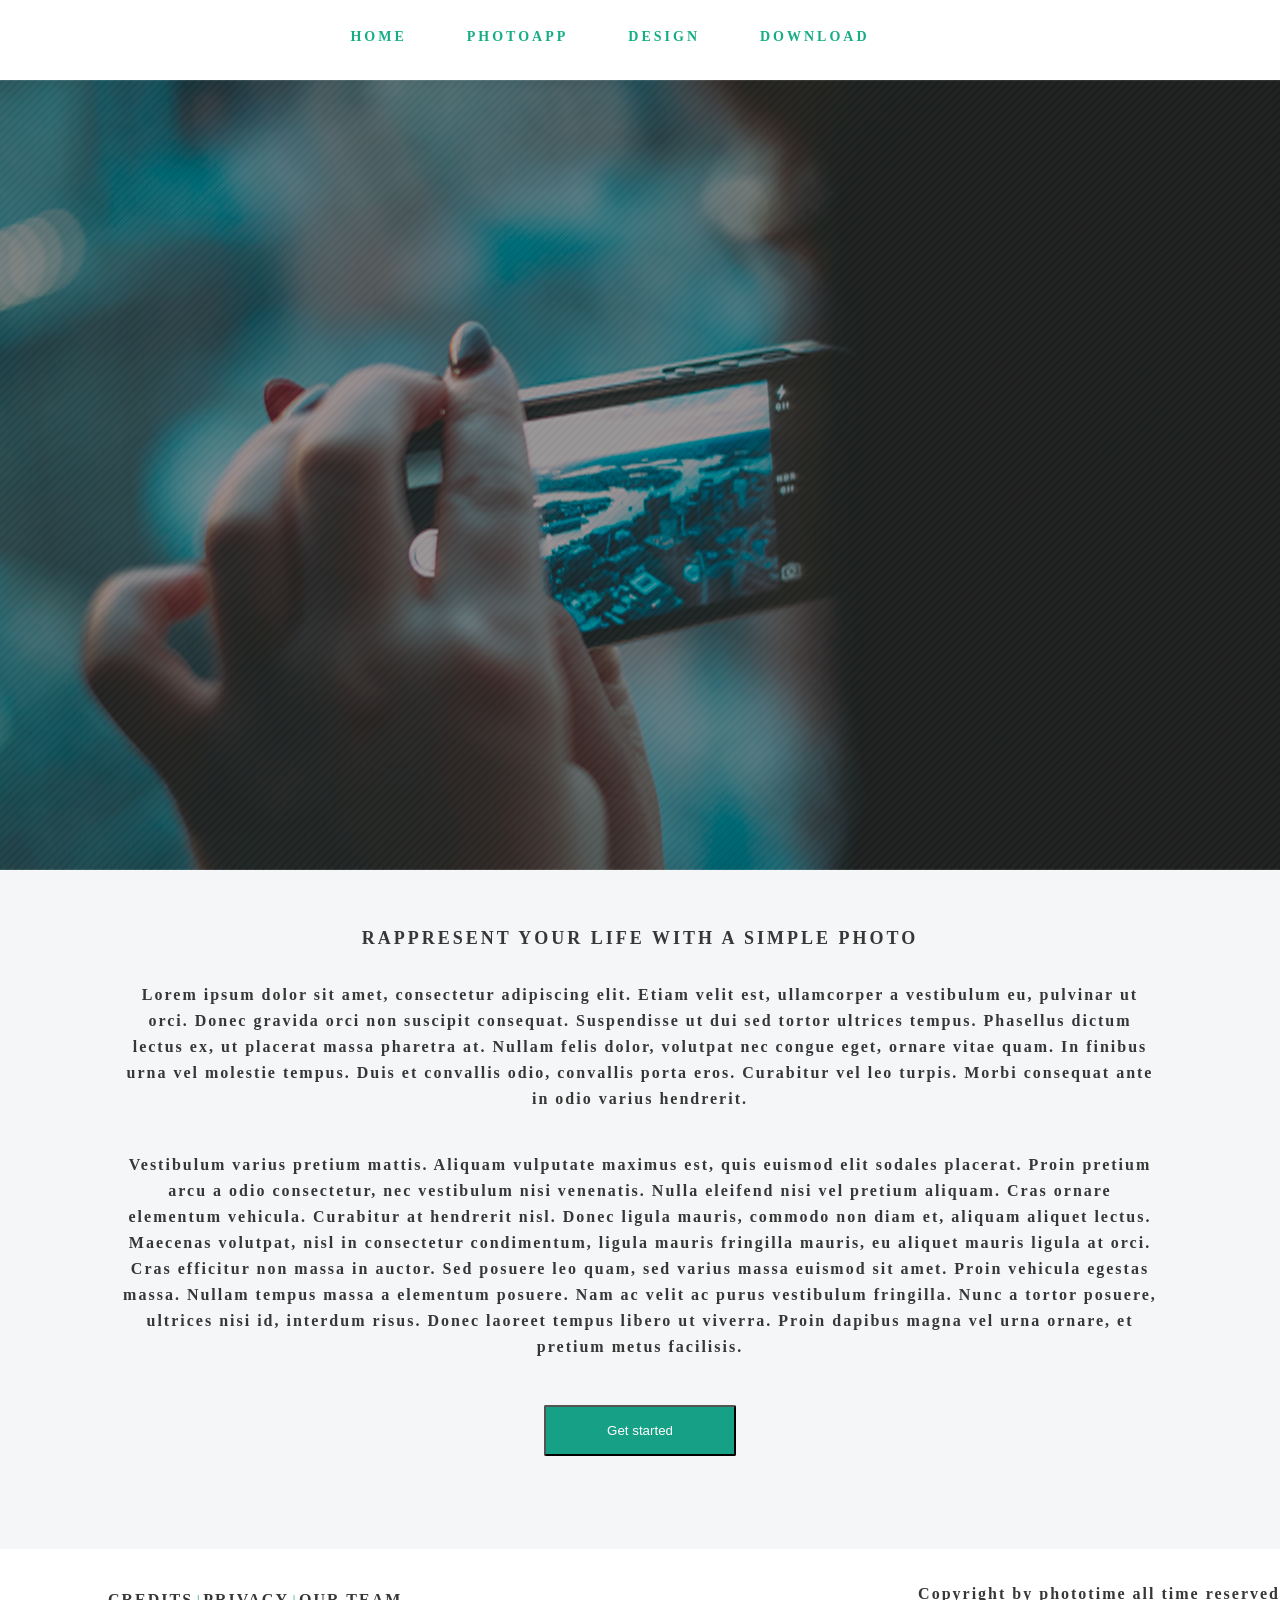
<file: Homework1/index.html>
<!DOCTYPE html>
<html lang="en">
<head>
    <meta charset="UTF-8">
    <title>Document</title>
    <link rel="stylesheet" href="css/reset.css">
    <link rel="stylesheet" href="css/style.css">
</head>

<body>
    <div class="container">

        <header> 
            <ul>
                <li><a href="#">Home</a></li>
                <li><a href="#">Photoapp</a></li>
                <li><a href="#">Design</a></li>
                <li><a href="#">Download</a></li>
            </ul>
        </header>

        <main>
            <div class="slider">
                <img src="img/top-img.png" alt="top-image">
            </div>            
                <h1>Rappresent your life with a simple photo</h1>
                <div class="subtext1">
                    <p> Lorem ipsum dolor sit amet, consectetur adipiscing elit. Etiam velit est, ullamcorper a vestibulum eu, pulvinar ut orci. Donec gravida orci non suscipit consequat. Suspendisse ut dui sed tortor ultrices tempus. Phasellus dictum lectus ex, ut placerat massa pharetra at. Nullam felis dolor, volutpat nec congue eget, ornare vitae quam. In finibus urna vel molestie tempus. Duis et convallis odio, convallis porta eros. Curabitur vel leo turpis. Morbi consequat ante in odio varius hendrerit.</p>
                </div>
                <div class="subtext">Vestibulum varius pretium mattis. Aliquam vulputate maximus est, quis euismod elit sodales placerat. Proin pretium arcu a odio consectetur, nec vestibulum nisi venenatis. Nulla eleifend nisi vel pretium aliquam. Cras ornare elementum vehicula. Curabitur at hendrerit nisl. Donec ligula mauris, commodo non diam et, aliquam aliquet lectus. Maecenas volutpat, nisl in consectetur condimentum, ligula mauris fringilla mauris, eu aliquet mauris ligula at orci. Cras efficitur non massa in auctor. Sed posuere leo quam, sed varius massa euismod sit amet. Proin vehicula egestas massa. Nullam tempus massa a elementum posuere. Nam ac velit ac purus vestibulum fringilla. Nunc a tortor posuere, ultrices nisi id, interdum risus. Donec laoreet tempus libero ut viverra. Proin dapibus magna vel urna ornare, et pretium metus facilisis. </div>
            
                    <button class="text">Get started</button>
                
                
            
        </main>

        <footer>
            <div class="footer-nov">
                <a href="#" class="ft1">Credits</a>
                |
                <a href="#" class="ft1">Privacy</a>
                |
                <a href="#" class="ft1">Our Team</a>

                
            </div>
            <div class="cop">Copyright by phototime all time reserved</div>
        </footer>


    </div>
    
</body>
</html>
</file>
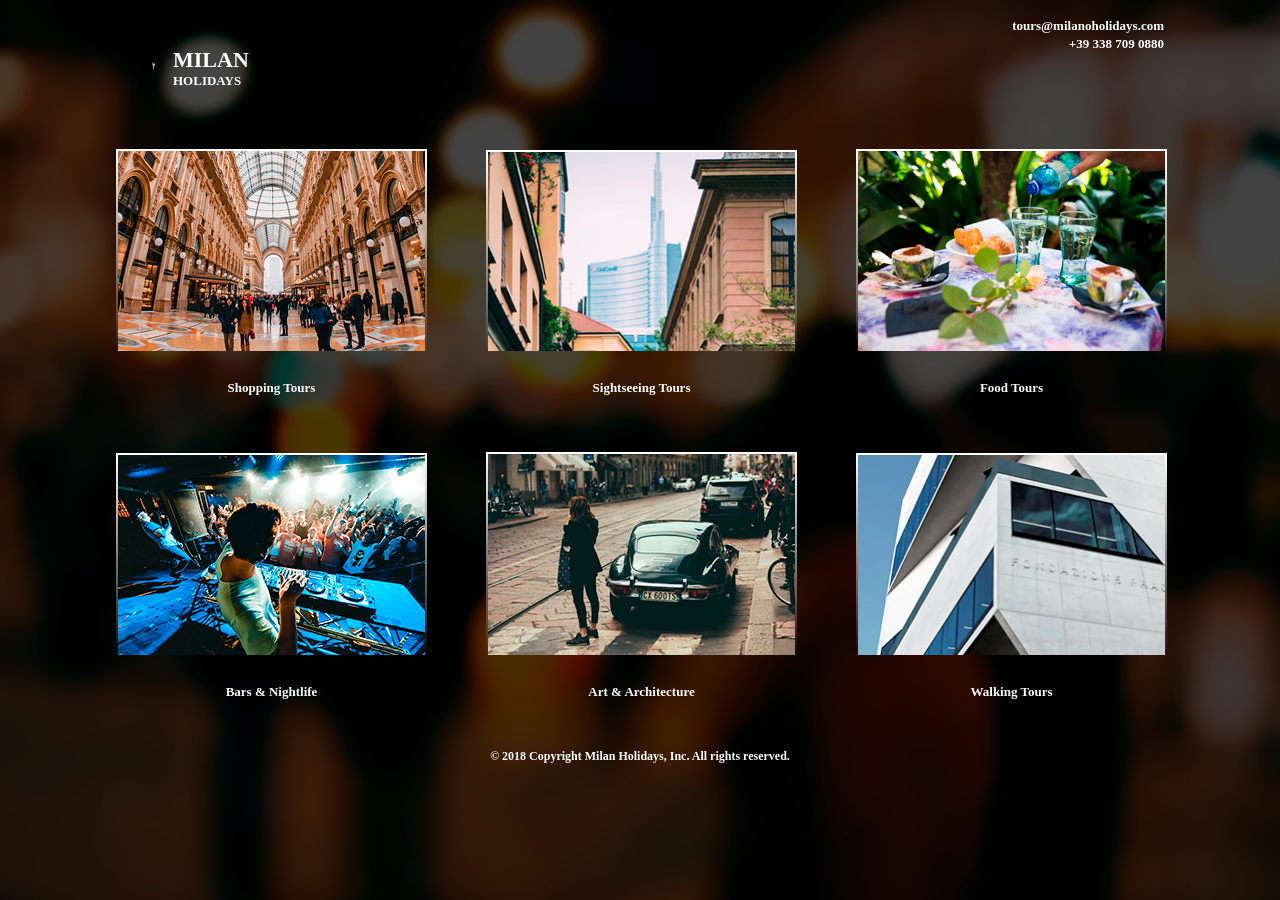
<file: Homework_3/index.html>
<!DOCTYPE html>
<html lang="en">
<head>
    <meta charset="UTF-8">
    <title>Document</title>
    <link rel="stylesheet" href="style.css">
    <link rel="stylesheet" href="reset.css">
</head>
<body>
   <div class="container">
        <header class="header">
            <a href="#">
              <svg xmlns="http://www.w3.org/2000/svg" viewBox="0 0 100 125"><path id="logo" d="M95.3 46.4l-1.9-11.8-1.9 11.8v8.3l-1.7-1.4v-6.9l-1.9-11.8L8646.4v3.9l-8.1-6.6V33.3L76 21.5l-1.9 11.8v7.3l-8.9-7.3V19.9L63.6 8.2 61.7 20v10.4L60 28.9v-9L58.2 8.2 56.3 20v6l-6.1-5-6.8 5.5V20L41.6 8.2 39.7 20v9.6L38 31V19.9L36.2 8.2 34.3 20v14l-8.7 7v-7.8l-1.9-11.8-1.9 11.8V44l-7.6 6.2v-3.9l-1.9-11.8-1.9 11.8v6.9l-1.7 1.4v-8.3L7 34.6 5.1  46.4v46.2h14.6v-8.3c0-2.2 1.8-4 4-4s4 1.8 4 4v8.3h14.4V76.8c0-4.2 3.4-7.6 7.6-7.6 4.2 0 7.6 3.4 7.6 7.6v15.7h14.9v-8.3c0-2.2 1.8-4 4-4s4   1.8 4 4v8.3h15.1V46.4zM26.9 74.1h-6.3v-6.6c0-1.7 1.4-3.2 3.2-3.2s3.2 1.4 3.2 3.2c-.1.1-.1 6.6-.1 6.6zm0-14.4h-6.3v-6.6c0-1.7 1.4-3.2    3.2-3.2s3.2 1.4 3.2 3.2c-.1 0-.1 6.6-.1 6.6zM39 50.5h-5.5v-5.8c0-1.5 1.1-3.4 2.8-4.7 1.6 1.2 2.8 3.1 2.8 4.7-.1.1-.1 5.8-.1 5.8zm14.7     11.8h-8V54c0-2.2 1.8-4 4-4s4 1.8 4 4v8.3zm0-18.9h-8v-8.3c0-2.2 1.6-5 4-6.7 2.4 1.8 4 4.5 4 6.7v8.3zm12.7 7.1h-5.5v-5.8c0-1.5 1.1-3.4      2.8-4.7 1.6 1.2 2.8 3.1 2.8 4.7l-.1 5.8zm13 23.6h-6.3v-6.6c0-1.7 1.4-3.2 3.2-3.2s3.2 1.4 3.2 3.2c-.1.1-.1 6.6-.16.6zm0-14.4h-6.3v-6.6c0-1.7 1.4-3.2 3.2-3.2s3.2 1.4 3.2 3.2c-.1 0-.1 6.6-.1 6.6z" fill="#fff"/>
               </svg></a> 
            <div class="logo_left"><a class="logoh" href="#"><p class="logomilan">MILAN</p><p class="logoholidays">HOLIDAYS</p></a></div>
            <div class="logo_right"><a class="milo" href="#">tours@milanoholidays.com</a><br><a class="phone" href="#">+39 338 709 0880</a></div> 
        </header>
        <main>
                <div class="thumb">
   <figure>
     <img src="Photo\\Layer 21.png">
     <figcaption class="figgi_passiv"><a href="#">Shopping Tours</a></figcaption>
   </figure><!--
   --><figure>
     <img src="Photo\\Layer 22.png">
     <figcaption class="figgi_passiv"><a href="#">Sightseeing Tours</a></figcaption>
   </figure><!--
   --><figure>
     <img src="Photo\\Layer 23.png">
     <figcaption class="figgi_passiv"><a href="#">Food Tours</a></figcaption>
   </figure>
                </div>
                <div class="thumb">
   <figure>
     <img src="Photo\\Layer 24.png">
     <figcaption class="figgi_passiv"><a href="#">Bars & Nightlife</a></figcaption>
   </figure><!--
   --><figure>
     <img src="Photo\\Layer 25.png">
     <figcaption class="figgi_passiv"><a href="#">Art & Architecture</a></figcaption>
   </figure><!--
   --><figure>
     <img src="Photo\\Layer 26.png">
     <figcaption class="figgi_passiv"><a href="#">Walking Tours</a></figcaption>
   </figure>
 </div>
        </main>
        <footer>
            <div class="copiright">
                &#169; 2018 Copyright Milan Holidays, Inc. All rights reserved.
            </div>
        </footer>
   </div>
</body>
</html>
</file>
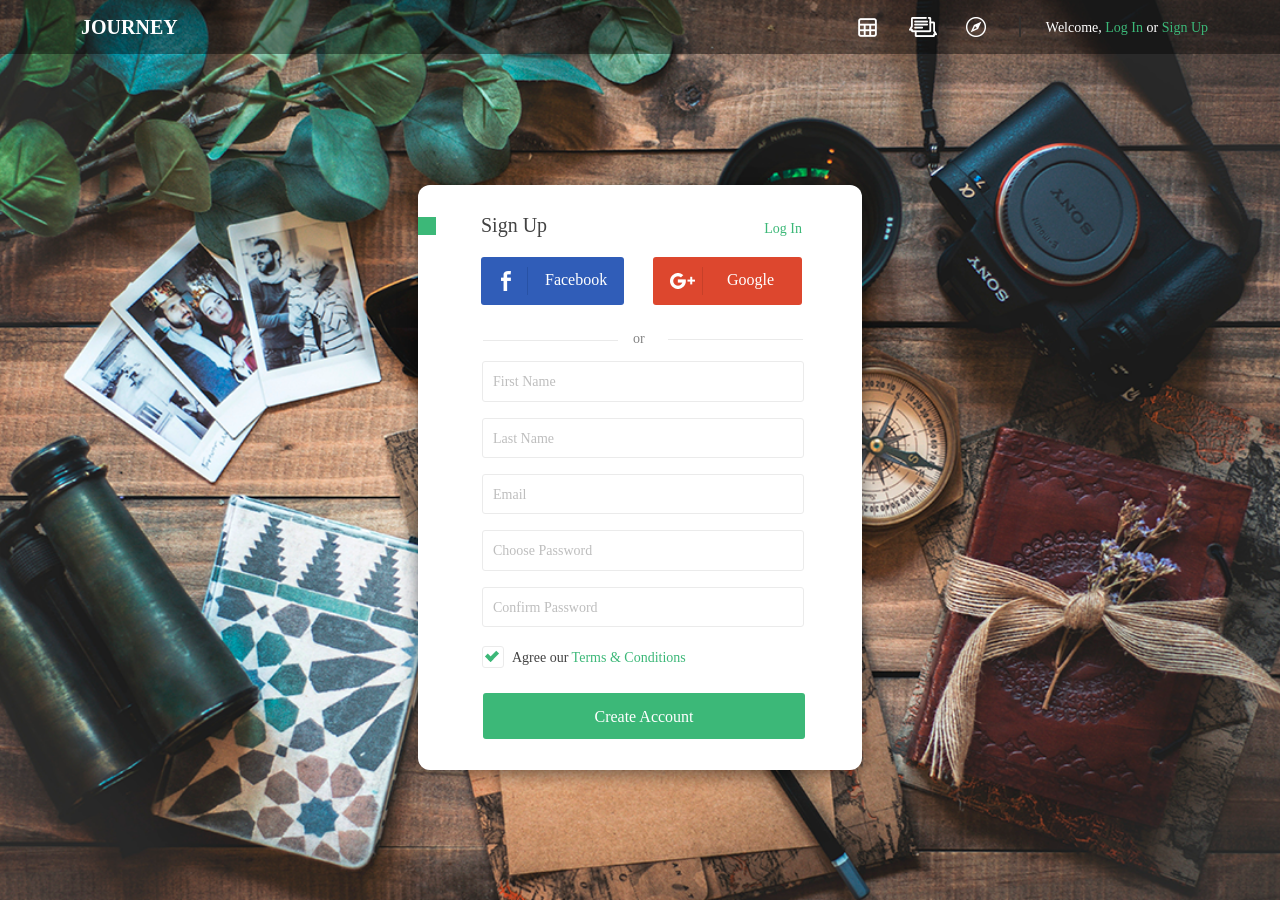
<file: Homework_4/index.html>
<!DOCTYPE html>
<html lang="en">
<head>
    <meta charset="UTF-8">
    <link rel="stylesheet" href="normalize.css">
    <link rel="stylesheet" href="style.css">
    <title>Lab_4</title>
</head>
    <body>
        <div class="container">
            <div class="header">
                <div class="logo">JOURNEY</div>
                <div class="wrap">
                    <div class="header-calendar"></div>
                    <div class="header-forum"></div>
                    <div class="header-journey"></div>
                    <div class="header-welcome">
                        Welcome, <span class="login-sign">Log In</span> or <span class="login-sign">Sign Up</span>
                    </div>
                </div>
            </div>
                <div class="main-content">
                    <div class="modal-window">
                        <div class="top-sign">
                            <div class="square"></div>
                            <div class="sign">Sign Up</div>
                            <div class="login">Log In</div>
                        </div>
                        <div class="social-btn">
                            <div class="btn_fa">
                                <img class="facebook-img" src="img/facebook.png" />
                                <div class="line-vertical-facebook"></div>
                                <span class="facebook-word">Facebook</span>
                            </div>
                            <div class="btn_go">
                                <img class="google-img" src="img/google.png" />
                                <div class="line-vertical-google"></div>
                                <span class="google-word">Google</span>
                            </div>
                        </div>
                            <div class="line-left"></div>
                                <p class="or">or</p>
                            <div class="line-right"></div>
                        <div class="form-login">
                            <form>
                                <fieldset style="border: none">
                                    <input class="text-input" type="text" id="name" placeholder="First Name" required>
                                    <input class="text-input" type="text" id="last-name" placeholder="Last Name" required>
                                    <input class="text-input" type="email" id="email" placeholder="Email" required>
                                    <input class="text-input" type="password" id="pass" placeholder="Choose Password" required>
                                    <input class="text-input" type="password" id="confirm-pass" placeholder="Confirm Password" required><br />
                                    <label class="control control-checkbox">
                                        <input type="checkbox" checked="checked" />Agree our <a class="terms" href="#" target="_blank">Terms & Conditions</a>
                                        <div class="control_check"></div>
                                    </label>
                                </fieldset>
                                <button class="submit-btn">Create Account</button>
                            </form>
                        </div>
                    </div>
                </div>
        </div>
    </body>
</html>
</file>
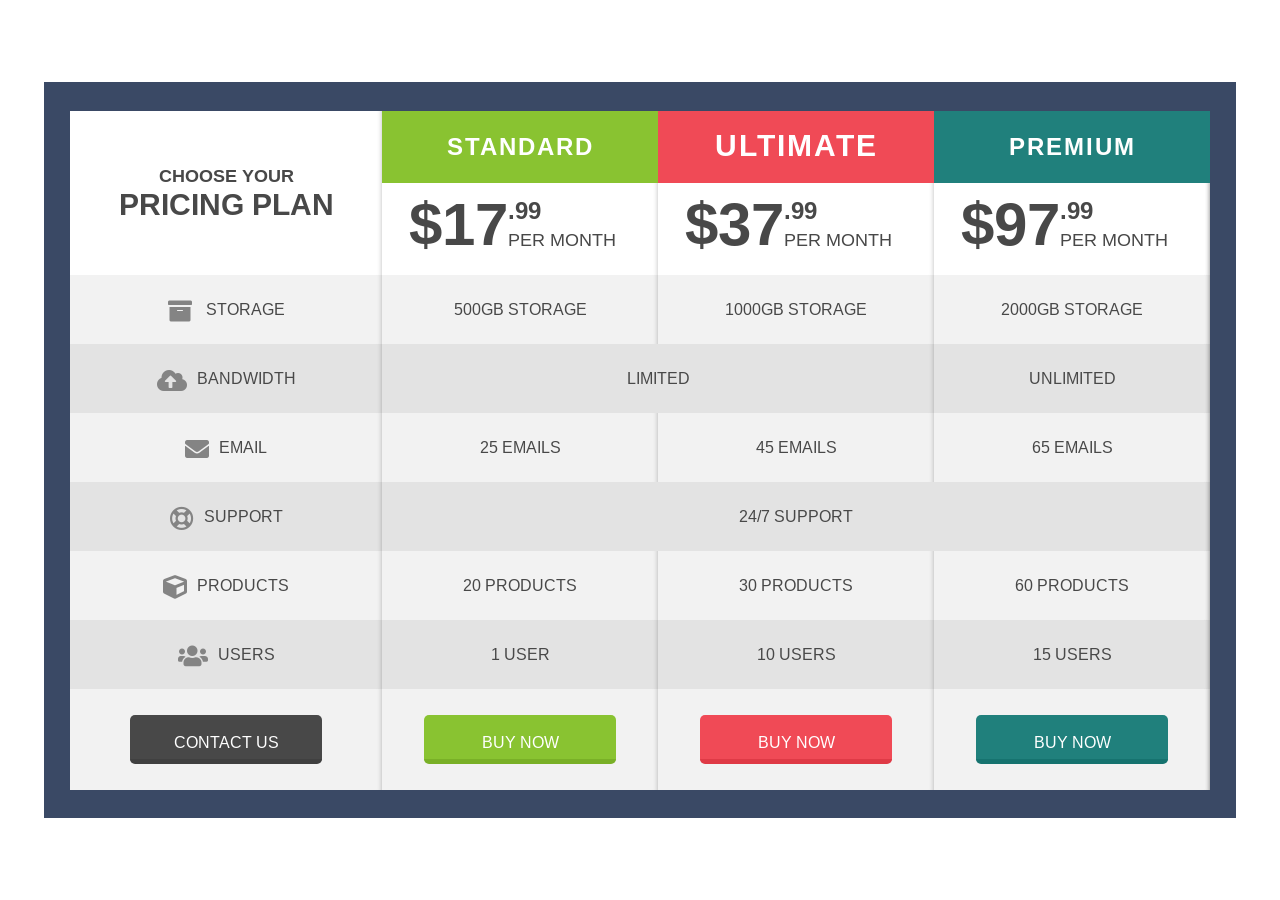
<file: Homework_5/index.html>
<!DOCTYPE html>
<html lang="en">
<head>
    <meta charset="UTF-8">
    <link rel="stylesheet" href="style2.css">
    <link rel="stylesheet" href="style.css">
    <link rel="stylesheet" href="https://use.fontawesome.com/releases/v5.6.3/css/all.css" integrity="sha384-UHRtZLI+pbxtHCWp1t77Bi1L4ZtiqrqD80Kn4Z8NTSRyMA2Fd33n5dQ8lWUE00s/" crossorigin="anonymous">
    <link href="https://fonts.googleapis.com/css?family=Arimo" rel="stylesheet">
    <title>Lab_5</title>
</head>
<body>
    <div class="container">
        <div class="main-background">
            <div class="main-table">
                <table>
                    <tr>
                        <th class="col1" rowspan="2">
                            <p class="text text-row1">CHOOSE YOUR</p>
                            <p class="text text-row2">PRICING PLAN</p>
                        </th>
                        <th class="main-rows green "><p class="all-cols col2">STANDARD</p></th>
                        <th class="main-rows red "><p class="all-cols col3">ULTIMATE</p></th>
                        <th class="main-rows blue "><p class="all-cols col4">PREMIUM</p></th>
                    </tr>
                    <tr>
                        <td class="klass1">
                            <p class="price">$17</p>
                            <p class="price-cent">.99</p>
                            <p class="per-month">PER MONTH</p>
                        </td>
                        <td class="klass1">
                            <p class="price">$37</p>
                            <p class="price-cent">.99</p>
                            <p class="per-month">PER MONTH</p>
                        </td>
                        <td class="klass1">
                            <p class="price">$97</p>
                            <p class="price-cent">.99</p>
                            <p class="per-month">PER MONTH</p>
                        </td>
                    </tr>
                    <tr class="rows light-grey">
                        <td class="td-shadow"><i class="fas fa-archive"></i> STORAGE</td>
                        <td>500GB STORAGE</td>
                        <td>1000GB STORAGE</td>
                        <td>2000GB STORAGE</td>
                    </tr>
                    <tr class="rows dark-grey">
                        <td><i class="fas fa-cloud-upload-alt"></i>BANDWIDTH</td>
                        <td colspan="2">LIMITED</td>
                        <td>UNLIMITED</td>
                    </tr>
                    <tr class="rows light-grey">
                        <td><i class="fas fa-envelope"></i>EMAIL</td>
                        <td>25 EMAILS</td>
                        <td>45 EMAILS</td>
                        <td>65 EMAILS</td>
                    </tr>
                    <tr class="rows dark-grey">
                        <td><i class="far fa-life-ring"></i>SUPPORT</td>
                        <td colspan="3">24/7 SUPPORT</td>
                    </tr>
                    <tr class="rows light-grey">
                        <td><i class="fas fa-cube"></i>PRODUCTS</td>
                        <td>20 PRODUCTS</td>
                        <td>30 PRODUCTS</td>
                        <td>60 PRODUCTS</td>
                    </tr>
                    <tr class="rows dark-grey">
                        <td><i class="fas fa-users"></i>USERS</td>
                        <td>1 USER</td>
                        <td>10 USERS</td>
                        <td>15 USERS</td>
                    </tr>
                    <tr class="footer-row light-grey">
                        <td class="footer"><button class="footer-button-all button1">CONTACT US</button></td>
                        <td class="footer"><button class="footer-button-all button2">BUY NOW</button></td>
                        <td class="footer"><button class="footer-button-all button3">BUY NOW</button></td>
                        <td class="footer"><button class="footer-button-all button4">BUY NOW</button></td>
                    </tr>
                </table>
            </div>
        </div>
    </div>
</body>
</html>
</file>
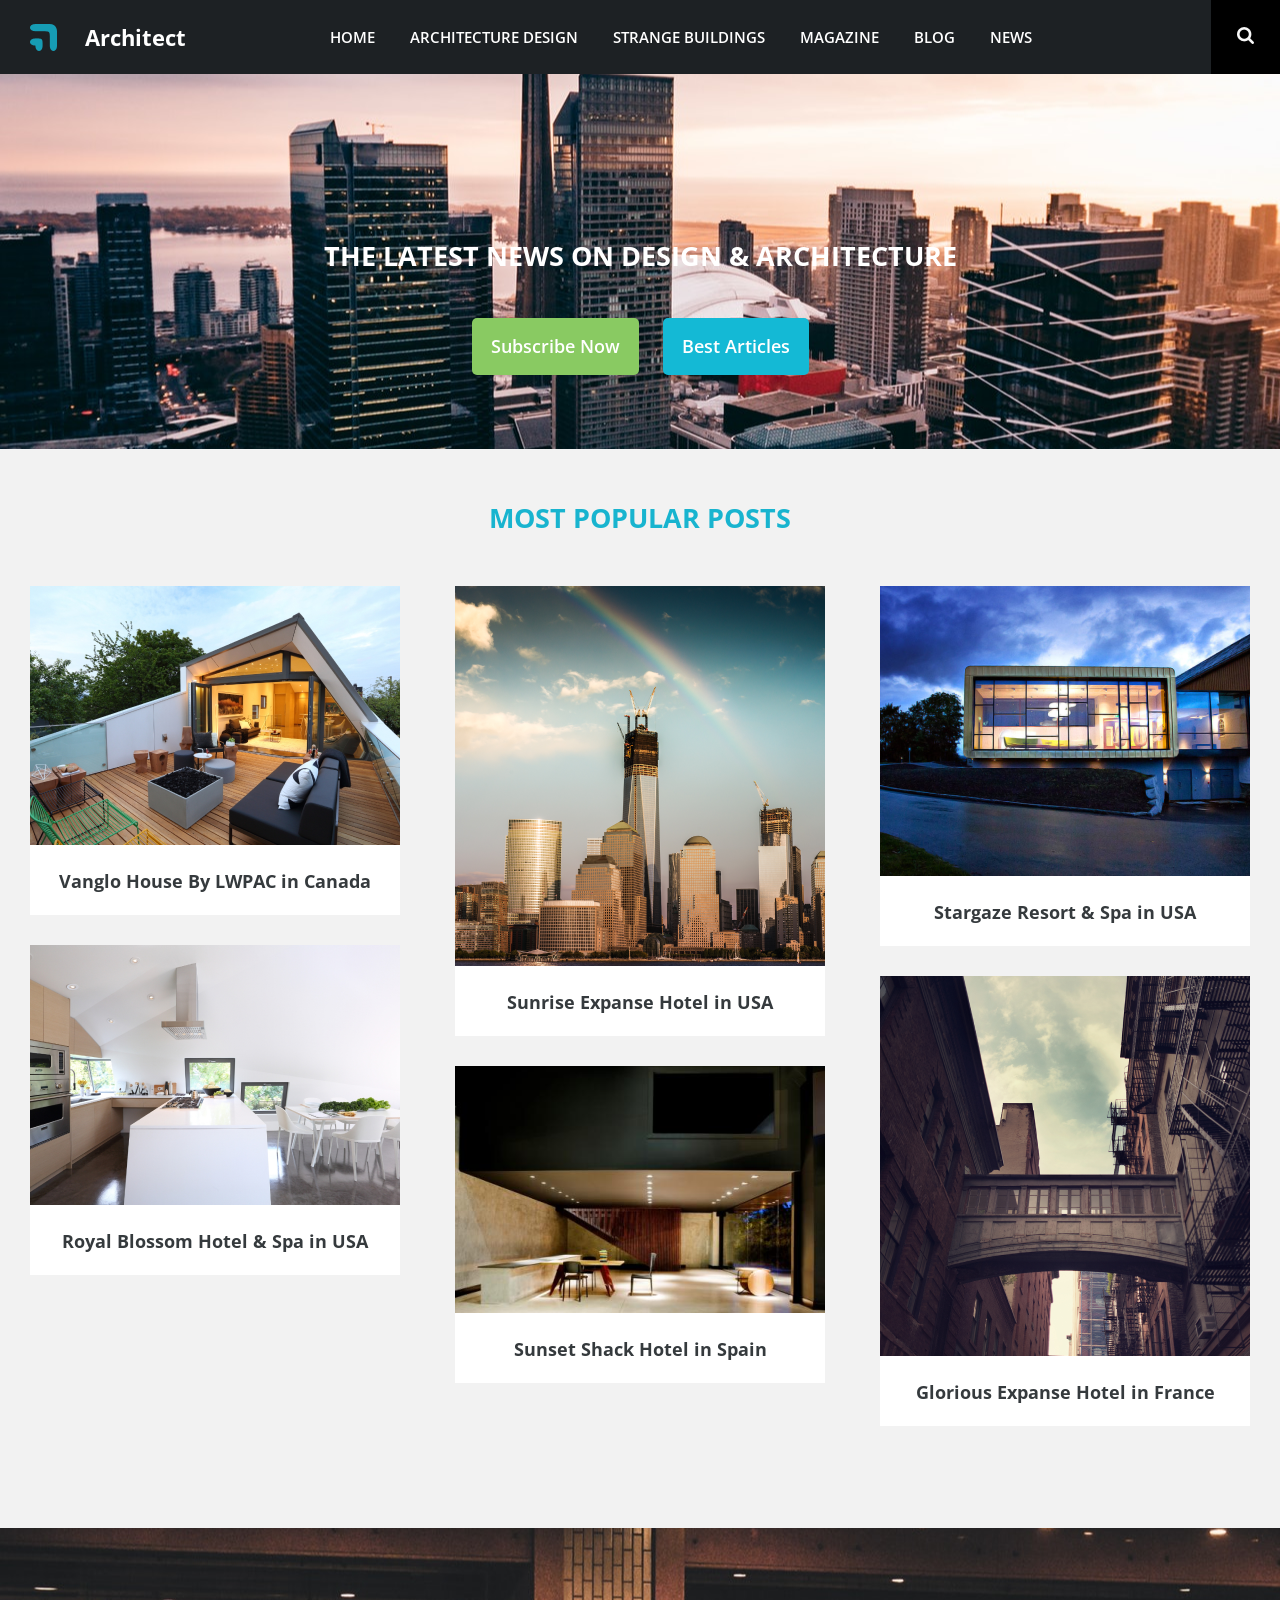
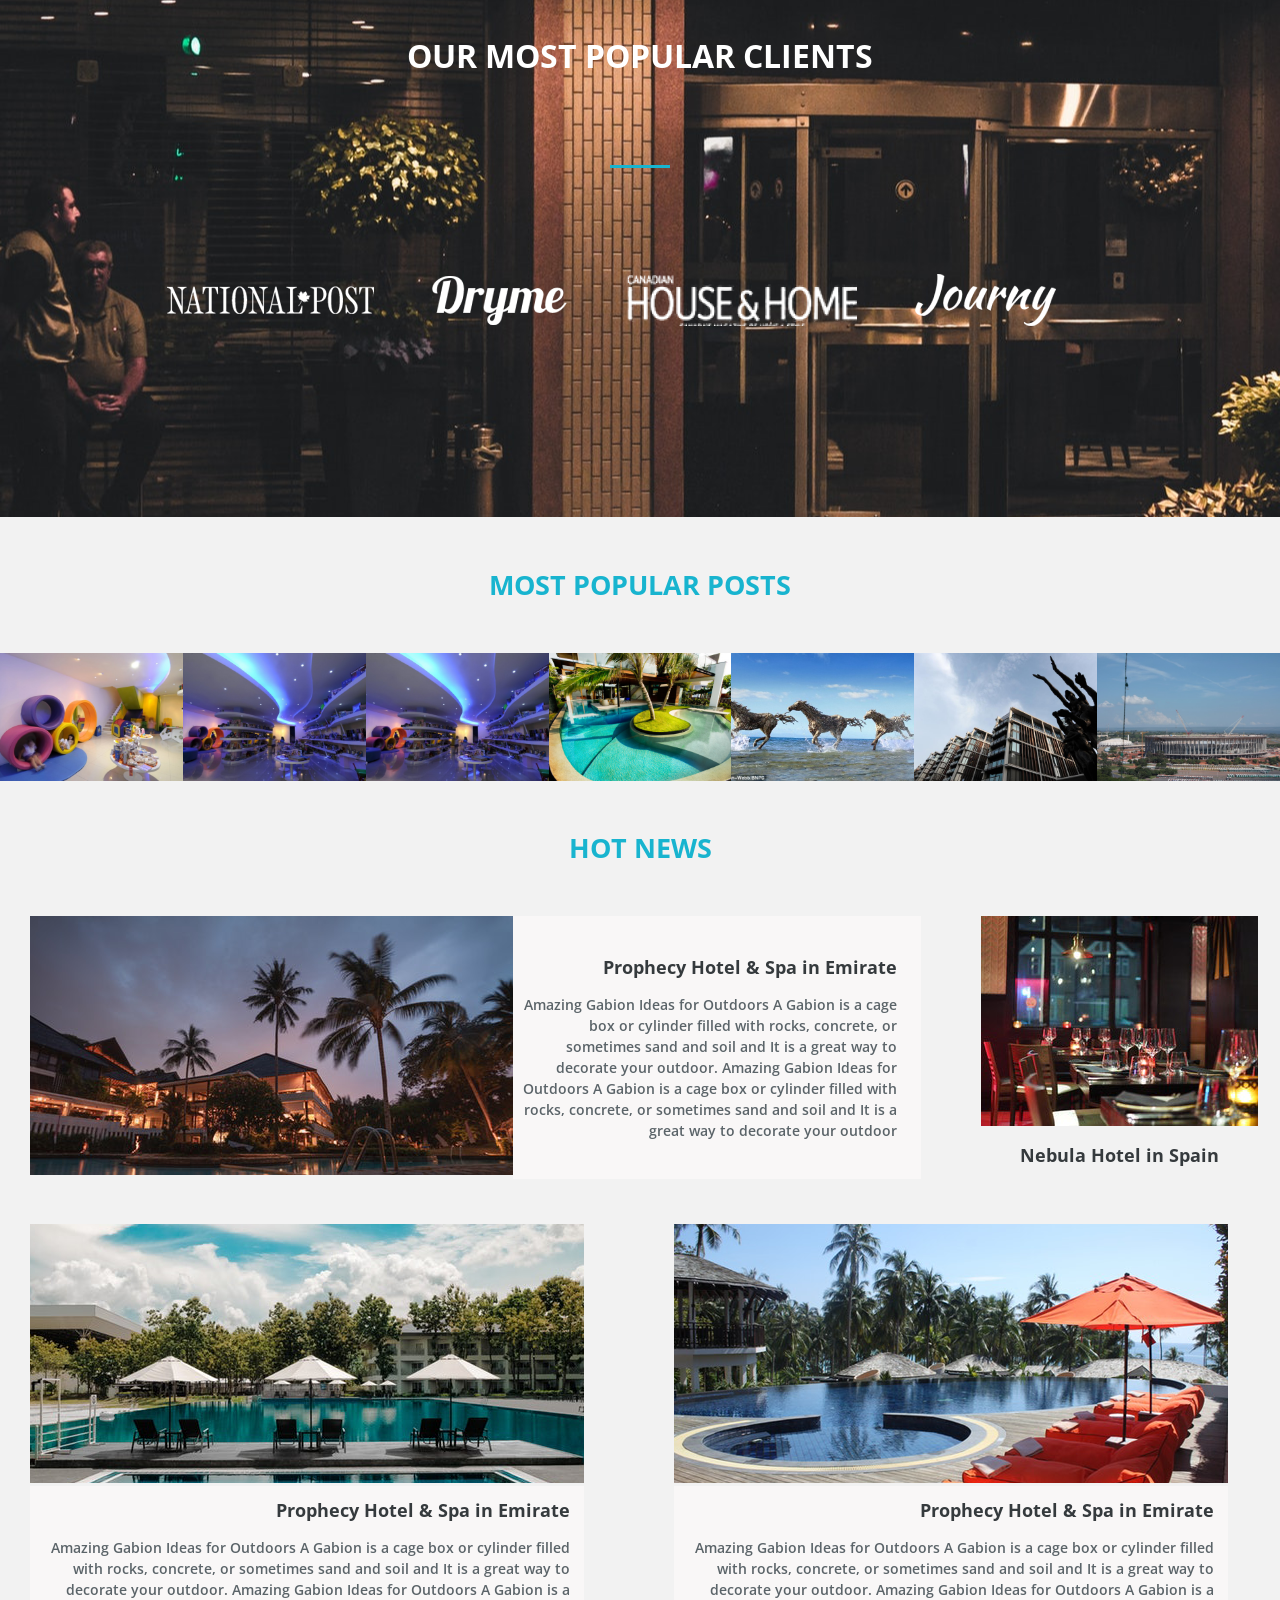
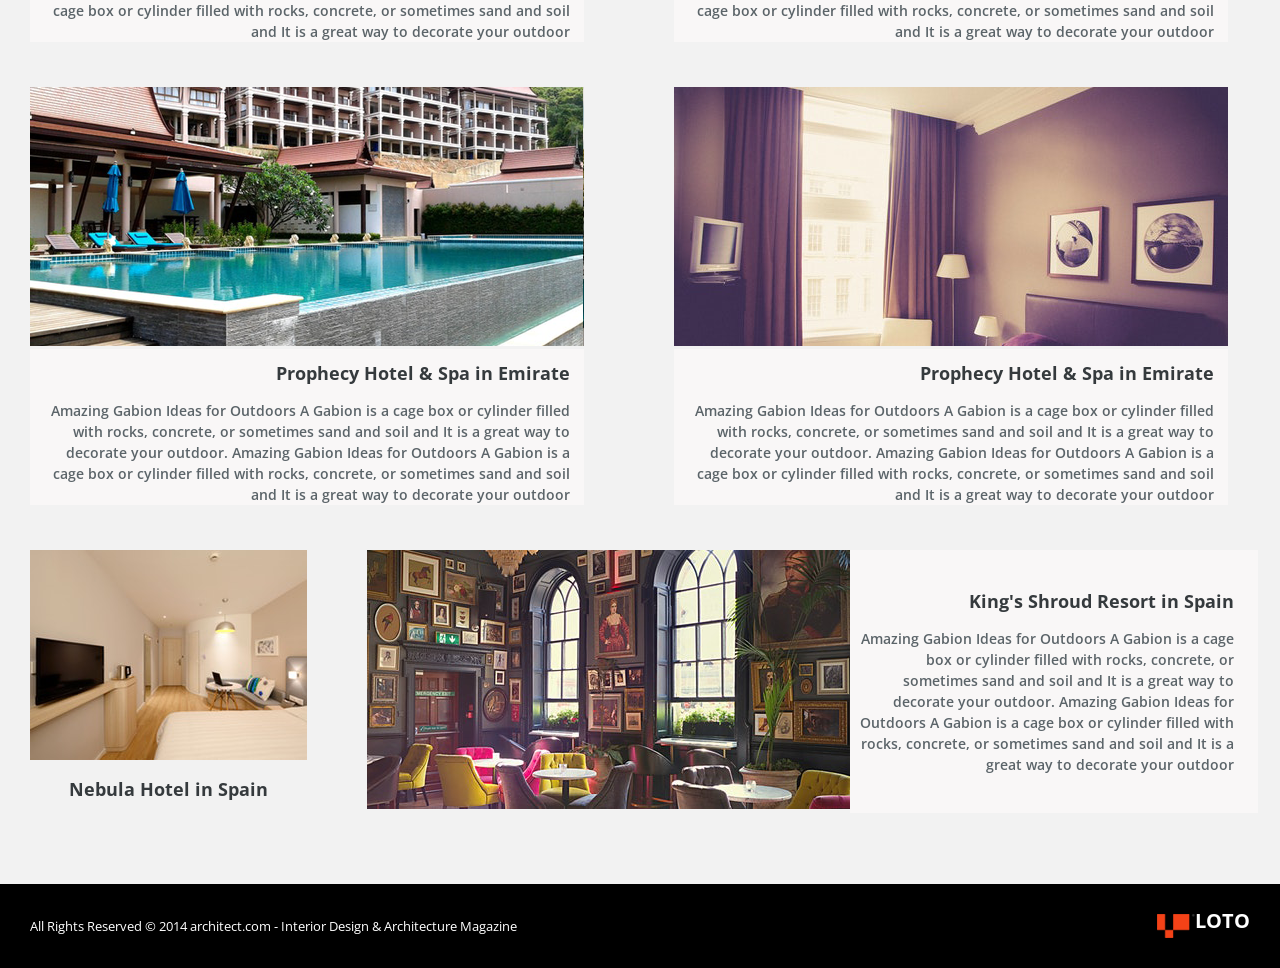
<file: Homework_6/index.html>
<!DOCTYPE html>
<html>
<head>
    <meta charset="UTF-8">
    <title>Homework 6</title>
    <link rel="stylesheet" href="styles/reset.css">
    <link rel="stylesheet" href="styles/main.css">
</head>
<body>
<section class="container">
    <section class="menu">
        <a href="#" class="menu-logo">
            <img src="images/menu/menu-logo.png" alt="logo" class="menu-logo-img">
            <span class="menu-title">Architect</span>
        </a>
        <menu class="menu-list">
            <li class="menu-item"><a href="" class="menu-link menu-hover">Home</a></li>
            <li class="menu-item"><a href="" class="menu-link menu-hover">Architecture design</a></li>
            <li class="menu-item"><a href="" class="menu-link menu-hover">Strange Buildings</a></li>
            <li class="menu-item"><a href="" class="menu-link menu-hover">MAGAZINE</a></li>
            <li class="menu-item"><a href="" class="menu-link menu-hover">BLOG</a></li>
            <li class="menu-item item-last"><a href="" class="menu-link menu-hover">NEWS</a></li>
        </menu>
        <div class="menu-search">
            <img src="images/menu/search.png" alt="serach" class="menu-search-img">
        </div>
    </section>
    <header class="present-info">
        <h1 class="header-title">THE LATEST NEWS ON DESIGN & ARCHITECTURE</h1>
        <button class="header-button btn-subscribe">Subscribe Now</button>
        <button class="header-button btn-articles">Best Articles</button>
    </header>
    <section class="posts wrapper">
        <h2 class="second-title">Most popular posts</h2>
        <div class="posts-gallery">
            <div class="posts-gallery-item">
                <img src="images/posts/posts-house.png" alt="house" class="posts-gallery-img">
                <p class="posts-gallery-undertitle">Vanglo House By LWPAC in Canada</p>
            </div>
            <div class="posts-gallery-item">
                <img src="images/posts/posts-kitchen.png" alt="house" class="posts-gallery-img">
                <p class="posts-gallery-undertitle">Royal Blossom Hotel & Spa in USA</p>
            </div>
            <div class="posts-gallery-item">
                <img src="images/posts/posts-town.png" alt="town" class="posts-gallery-img">
                <p class="posts-gallery-undertitle">Sunrise Expanse Hotel in USA</p>
            </div>
            <div class="posts-gallery-item">
                <img src="images/posts/posts-inhouse.png" alt="town" class="posts-gallery-img">
                <p class="posts-gallery-undertitle">Sunset Shack Hotel in Spain</p>
            </div>
            <div class="posts-gallery-item">
                <img src="images/posts/posts-house-2.png" alt="house" class="posts-gallery-img">
                <p class="posts-gallery-undertitle">Stargaze Resort & Spa in USA</p>
            </div>
            <div class="posts-gallery-item">
                <img src="images/posts/posts-france.png" alt="house" class="posts-gallery-img">
                <p class="posts-gallery-undertitle">Glorious Expanse Hotel in France</p>
            </div>
        </div>
    </section>
    <section class="clients">
        <h1 class="clients-title">our most popular clients</h1>
        <div class="clients-logos">
            <img src="images/clients/logo-nation.png" alt="logo-nation" class="clients-logos-img">
            <img src="images/clients/logo-dryme.png" alt="logo-dryme" class="clients-logos-img">
            <img src="images/clients/logo-house.png" alt="logo-house" class="clients-logos-img">
            <img src="images/clients/logo-journy.png" alt="logo-journy" class="clients-logos-img logo-last">
        </div>
    </section>
    <section class="rated">
        <h2 class="second-title">Most popular posts</h2>
        <div class="rated-gallery">
            <img src="images/rated/child-room.png" alt="img-top-rated" class="rated-gallery-img">
            <img src="images/rated/child-room-2.png" alt="img-top-rated" class="rated-gallery-img">
            <img src="images/rated/child-room-2.png" alt="img-top-rated" class="rated-gallery-img">
            <img src="images/rated/water.png" alt="img-top-rated" class="rated-gallery-img">
            <img src="images/rated/horse.png" alt="img-top-rated" class="rated-gallery-img">
            <img src="images/rated/city.png" alt="img-top-rated" class="rated-gallery-img">
            <img src="images/rated/place.png" alt="img-top-rated" class="rated-gallery-img">
        </div>
    </section>
    <section class="news wrapper">
        <h2 class="second-title">hot news</h2>
        <div class="news-container">
            <div class="news-item item-biggest-left">
                <img src="images/news/hotel.png" alt="news" class="news-img">
                <div class="news-information news-information-biggest">
                    <p class="news-title">Prophecy Hotel & Spa in Emirate</p>
                    <p class="news-text news-text-biggest">Amazing Gabion Ideas for Outdoors A Gabion is a cage box or cylinder filled with rocks, concrete, or sometimes sand and soil and It is a great way to decorate your outdoor. Amazing Gabion Ideas for Outdoors A Gabion is a cage box or cylinder filled with rocks, concrete, or sometimes sand and soil and It is a great way to decorate your outdoor</p>
                </div>
            </div>
            <div class="news-item item-small-right">
                <img src="images/news/restaurant.png" alt="news" class="news-img">
                <p class="news-title bottom-title">Nebula Hotel in Spain</p>
            </div>
            <div class="news-item item-half-left">
                <img src="images/news/water.png" alt="news" class="news-img">
                <div class="news-information">
                    <p class="news-title news-title-half">Prophecy Hotel & Spa in Emirate</p>
                    <p class="news-text">Amazing Gabion Ideas for Outdoors A Gabion is a cage box or cylinder filled with rocks, concrete, or sometimes sand and soil and It is a great way to decorate your outdoor. Amazing Gabion Ideas for Outdoors A Gabion is a cage box or cylinder filled with rocks, concrete, or sometimes sand and soil and It is a great way to decorate your outdoor</p>
                </div>
            </div>
            <div class="news-item item-half-right">
                <img src="images/news/hotel-water.png" alt="news" class="news-img">
                <div class="news-information">
                    <p class="news-title news-title-half">Prophecy Hotel & Spa in Emirate</p>
                    <p class="news-text">Amazing Gabion Ideas for Outdoors A Gabion is a cage box or cylinder filled with rocks, concrete, or sometimes sand and soil and It is a great way to decorate your outdoor. Amazing Gabion Ideas for Outdoors A Gabion is a cage box or cylinder filled with rocks, concrete, or sometimes sand and soil and It is a great way to decorate your outdoor</p>
                </div>
            </div>
            <div class="news-item item-half-left">
                <img src="images/news/hotel-stone-water.png" alt="news" class="news-img">
                <div class="news-information">
                    <p class="news-title news-title-half">Prophecy Hotel & Spa in Emirate</p>
                    <p class="news-text">Amazing Gabion Ideas for Outdoors A Gabion is a cage box or cylinder filled with rocks, concrete, or sometimes sand and soil and It is a great way to decorate your outdoor. Amazing Gabion Ideas for Outdoors A Gabion is a cage box or cylinder filled with rocks, concrete, or sometimes sand and soil and It is a great way to decorate your outdoor</p>
                </div>
            </div>
            <div class="news-item item-half-right">
                <img src="images/news/hotel-window.png" alt="news" class="news-img">
                <div class="news-information">
                    <p class="news-title news-title-half">Prophecy Hotel & Spa in Emirate</p>
                    <p class="news-text">Amazing Gabion Ideas for Outdoors A Gabion is a cage box or cylinder filled with rocks, concrete, or sometimes sand and soil and It is a great way to decorate your outdoor. Amazing Gabion Ideas for Outdoors A Gabion is a cage box or cylinder filled with rocks, concrete, or sometimes sand and soil and It is a great way to decorate your outdoor</p>
                </div>
            </div>
            <div class="news-item item-small-left">
                <img src="images/news/hotel-room.png" alt="news" class="news-img">
                <p class="news-title bottom-title">Nebula Hotel in Spain</p>
            </div>
            <div class="news-item item-biggest-right">
                <img src="images/news/tables.png" alt="news" class="news-img">
                <div class="news-information news-information-biggest">
                    <p class="news-title">King's Shroud Resort in Spain</p>
                    <p class="news-text">Amazing Gabion Ideas for Outdoors A Gabion is a cage box or cylinder filled with rocks, concrete, or sometimes sand and soil and It is a great way to decorate your outdoor. Amazing Gabion Ideas for Outdoors A Gabion is a cage box or cylinder filled with rocks, concrete, or sometimes sand and soil and It is a great way to decorate your outdoor</p>
                </div>
            </div>
        </div>
    </section>
    <footer class="bottom-information">
        <div class="bottom-content wrapper">
            <p class="bottom-copyright"> All Rights Reserved © 2014  architect.com - Interior Design & Architecture Magazine</p>
            <div class="bottom-logo-container">
                <img src="images/footer/logo-footer.png" alt="bottom-logo-img">
                <p class="bottom-logo-text">Loto</p>
            </div>
        </div>
    </footer>
</section>
</body>
</html>
</file>
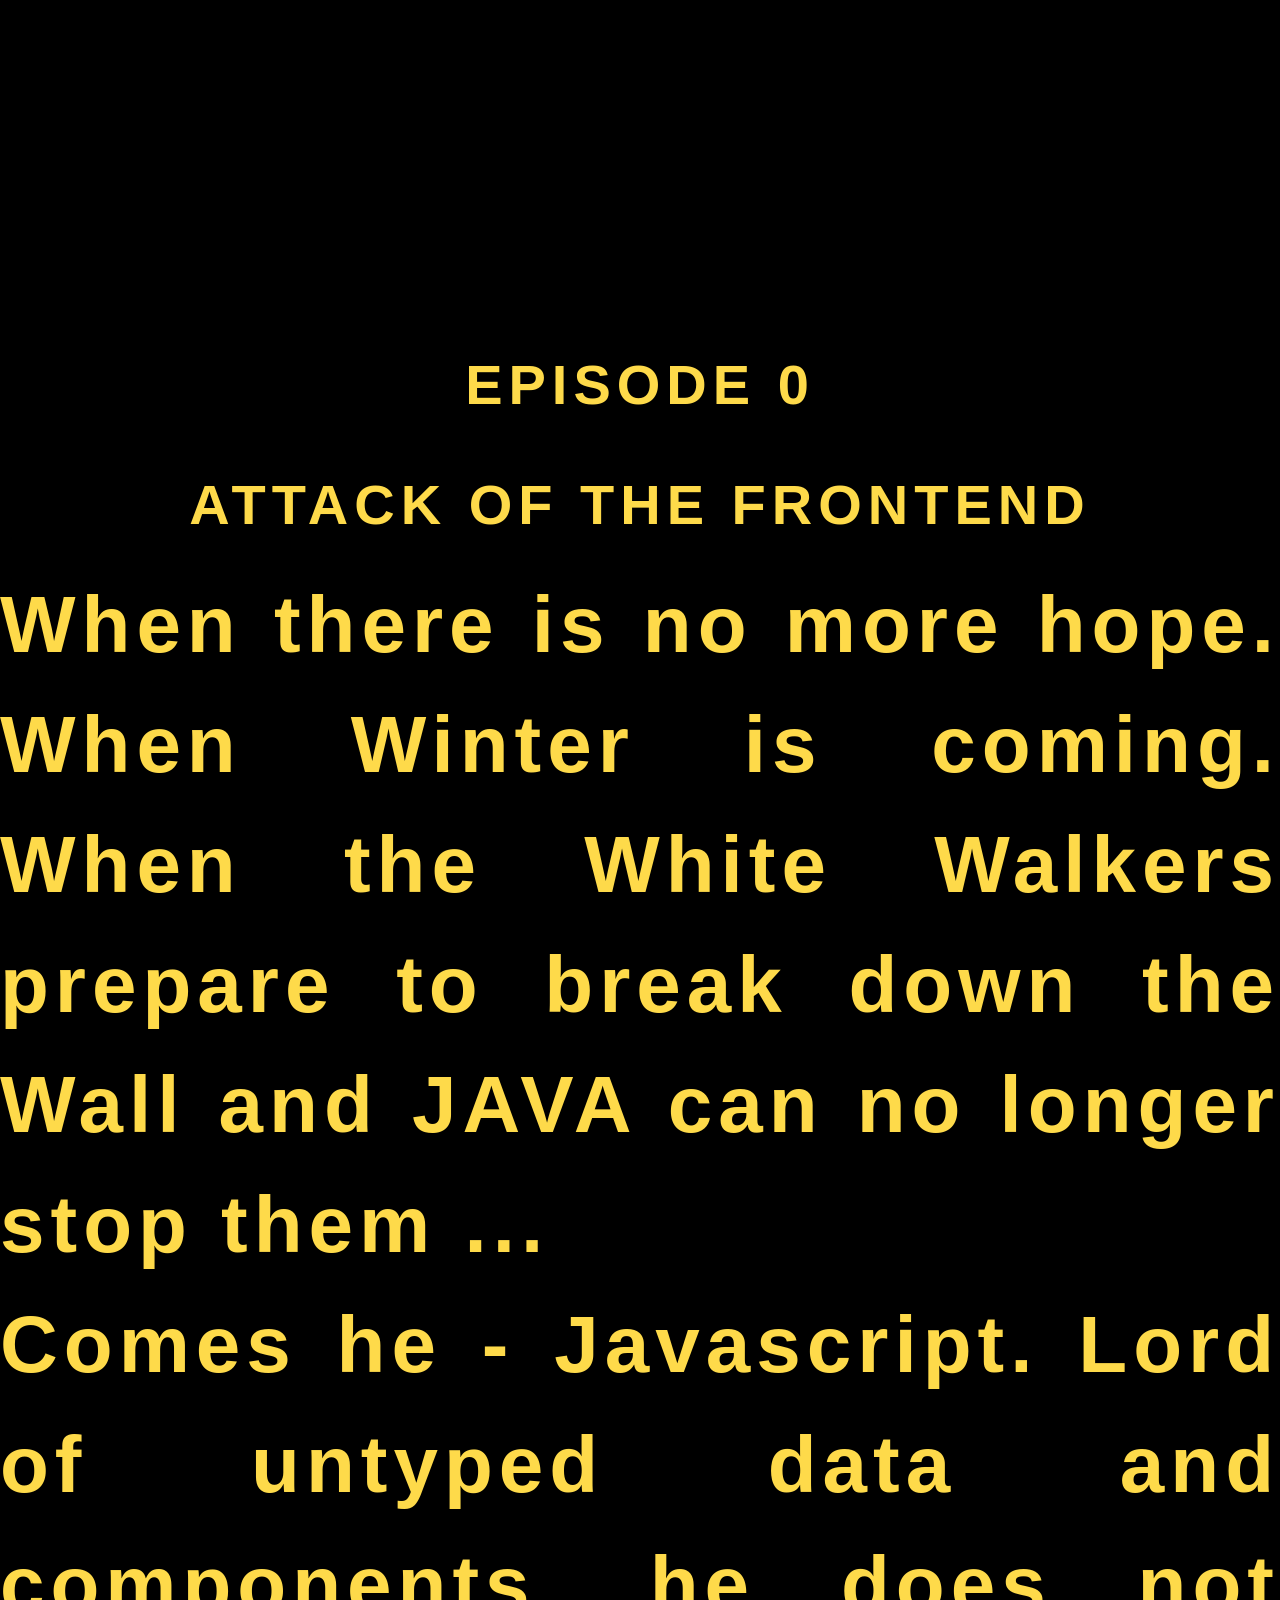
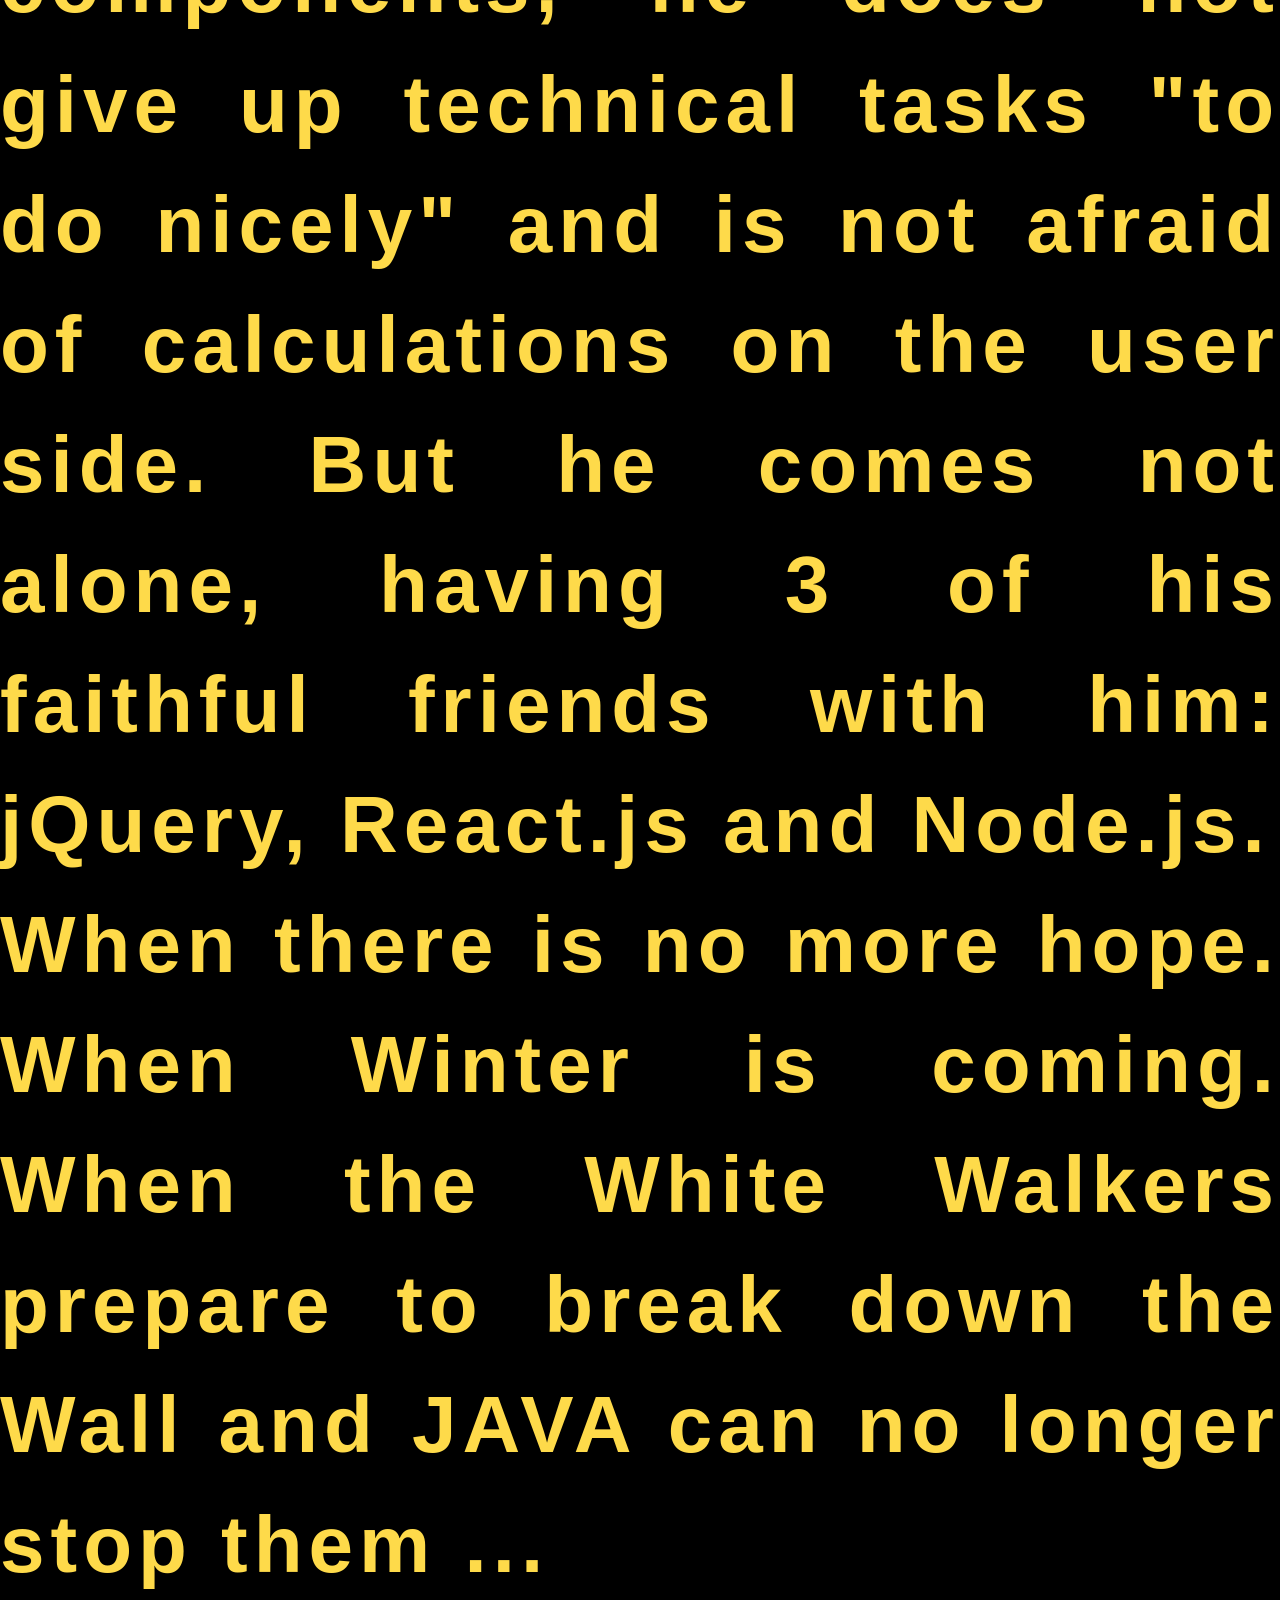
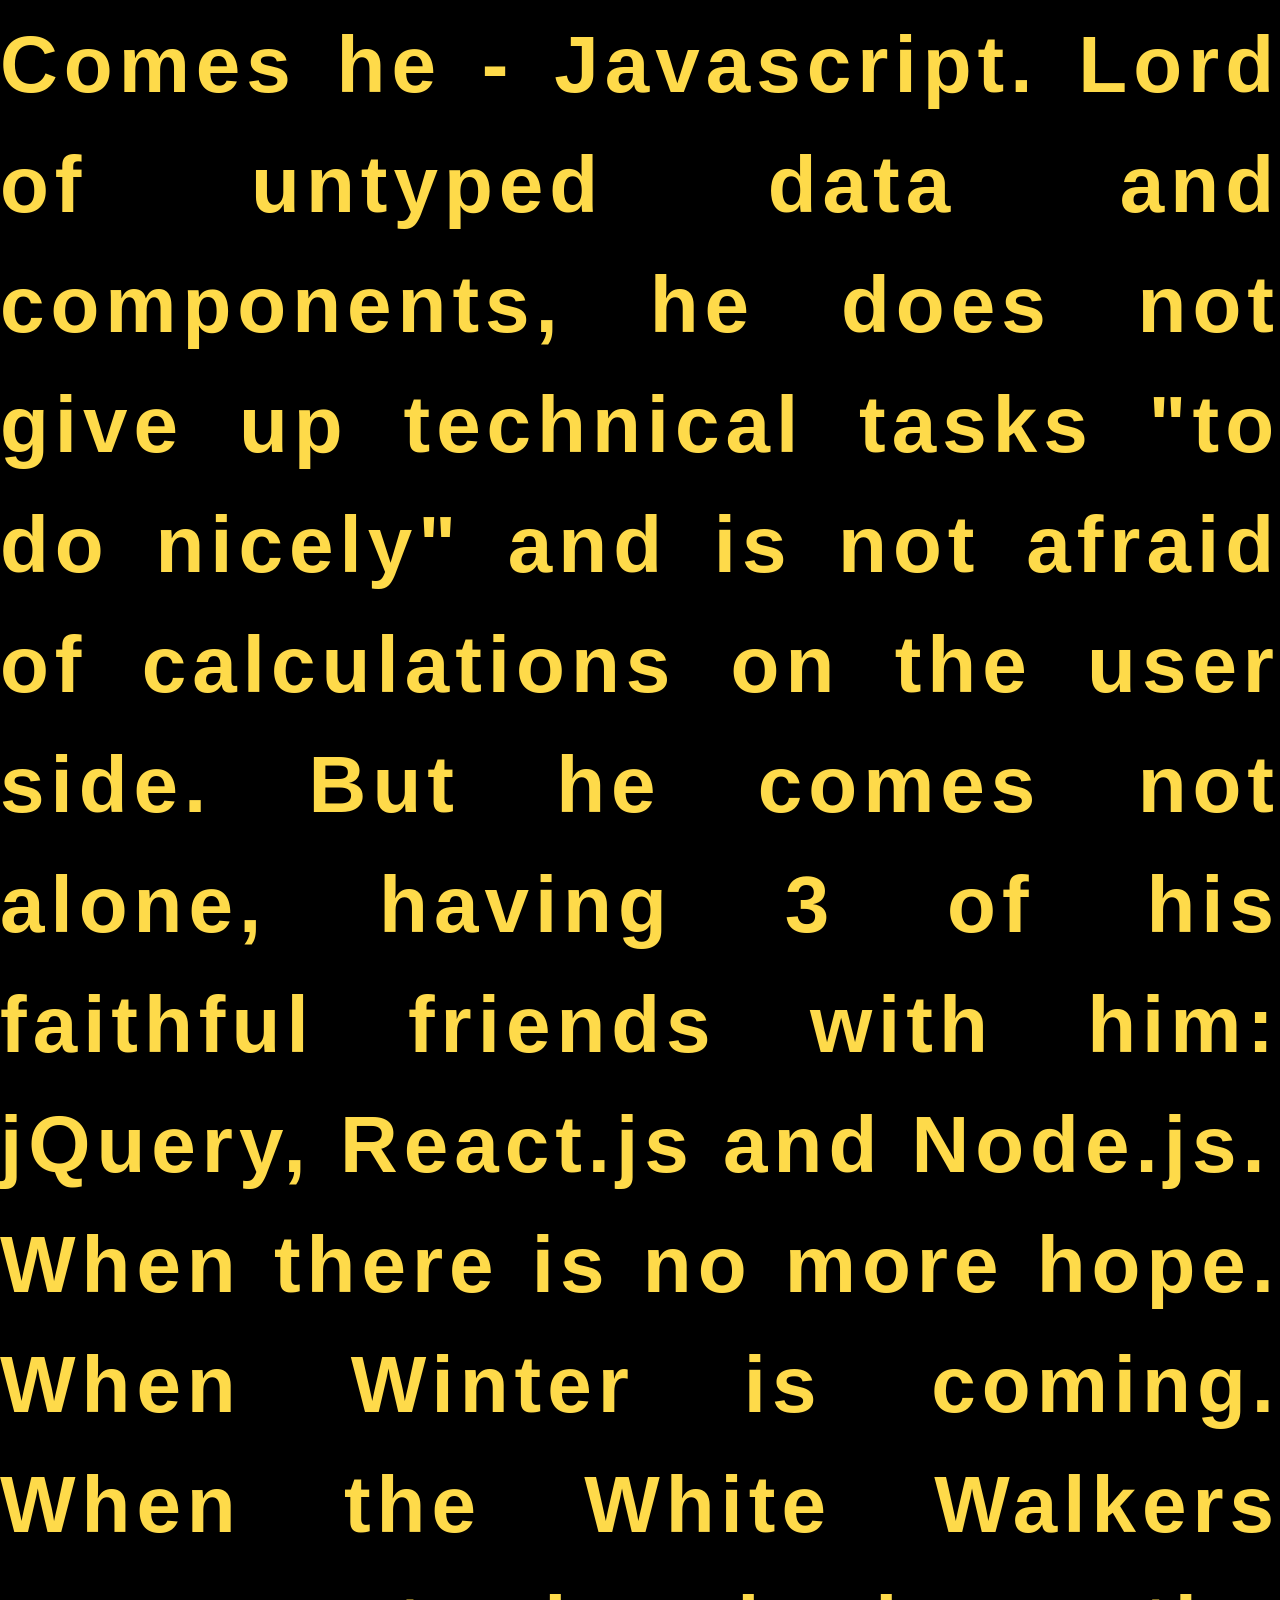
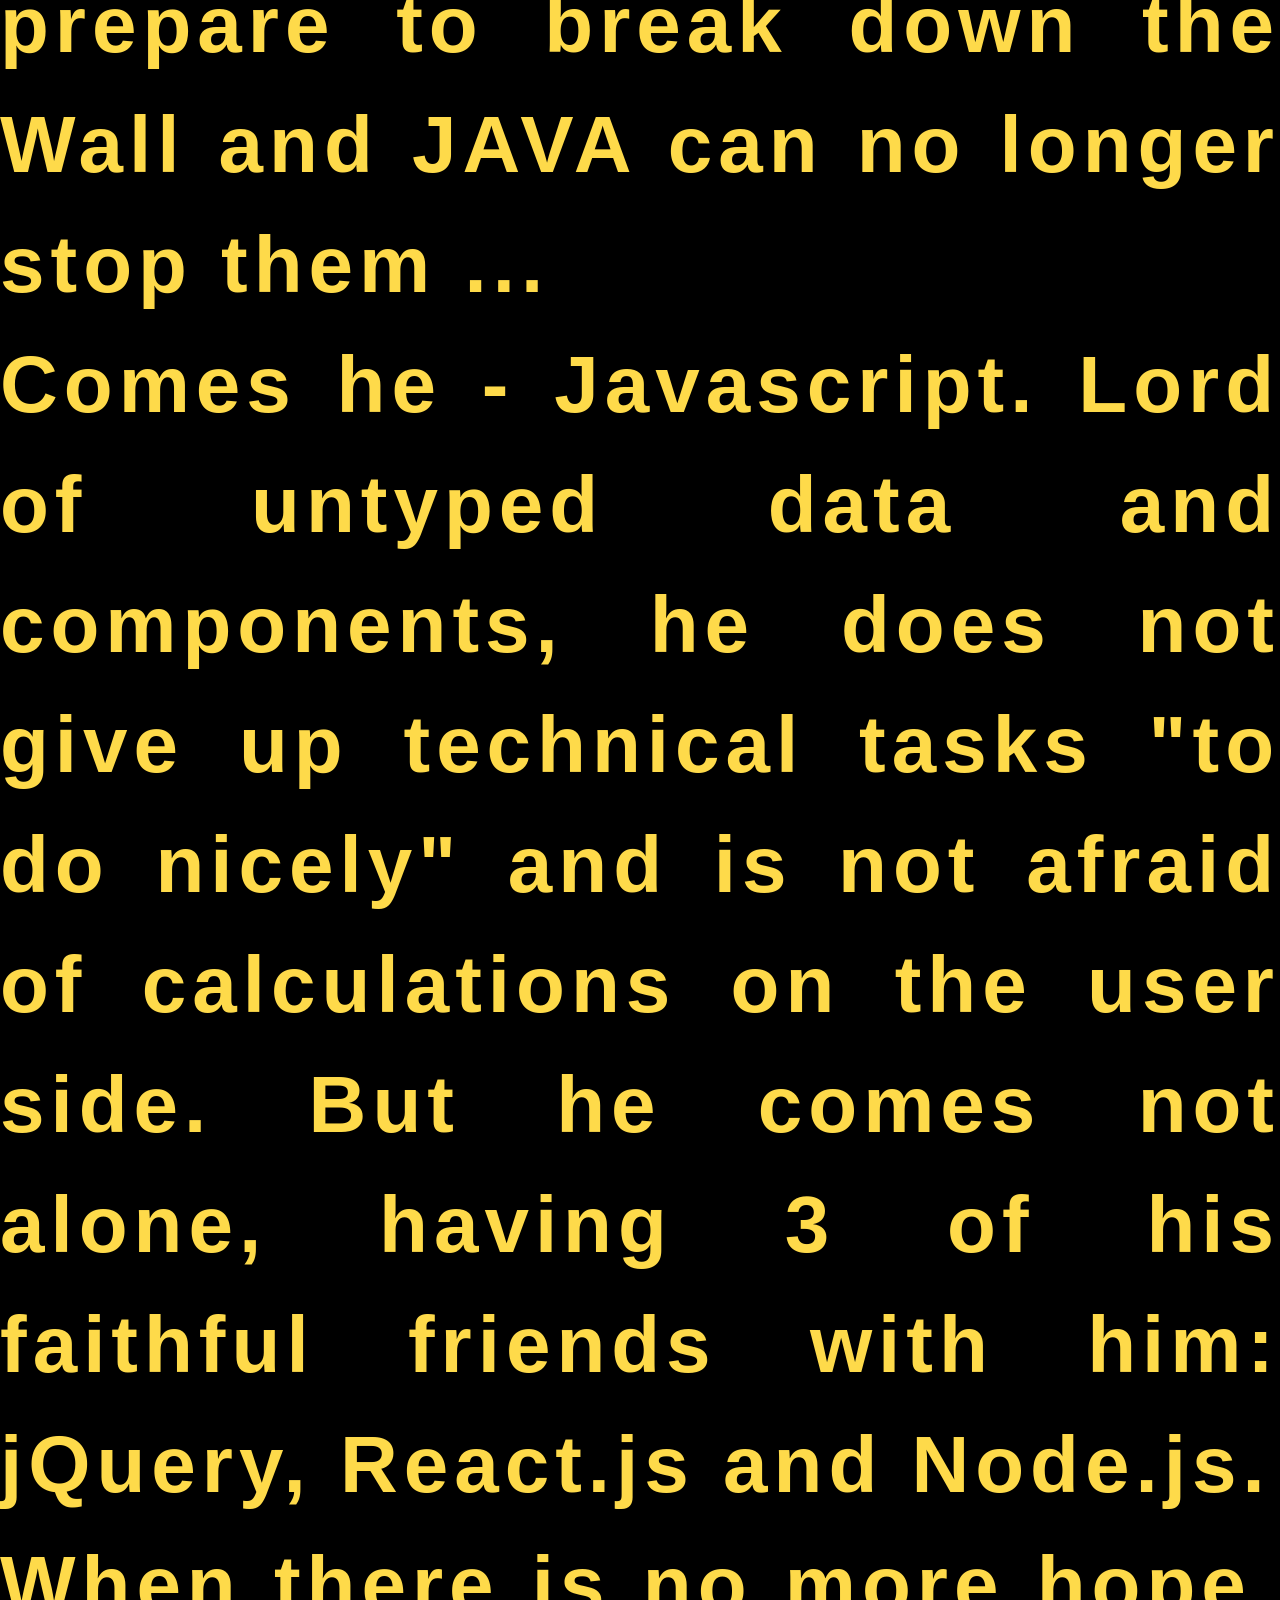
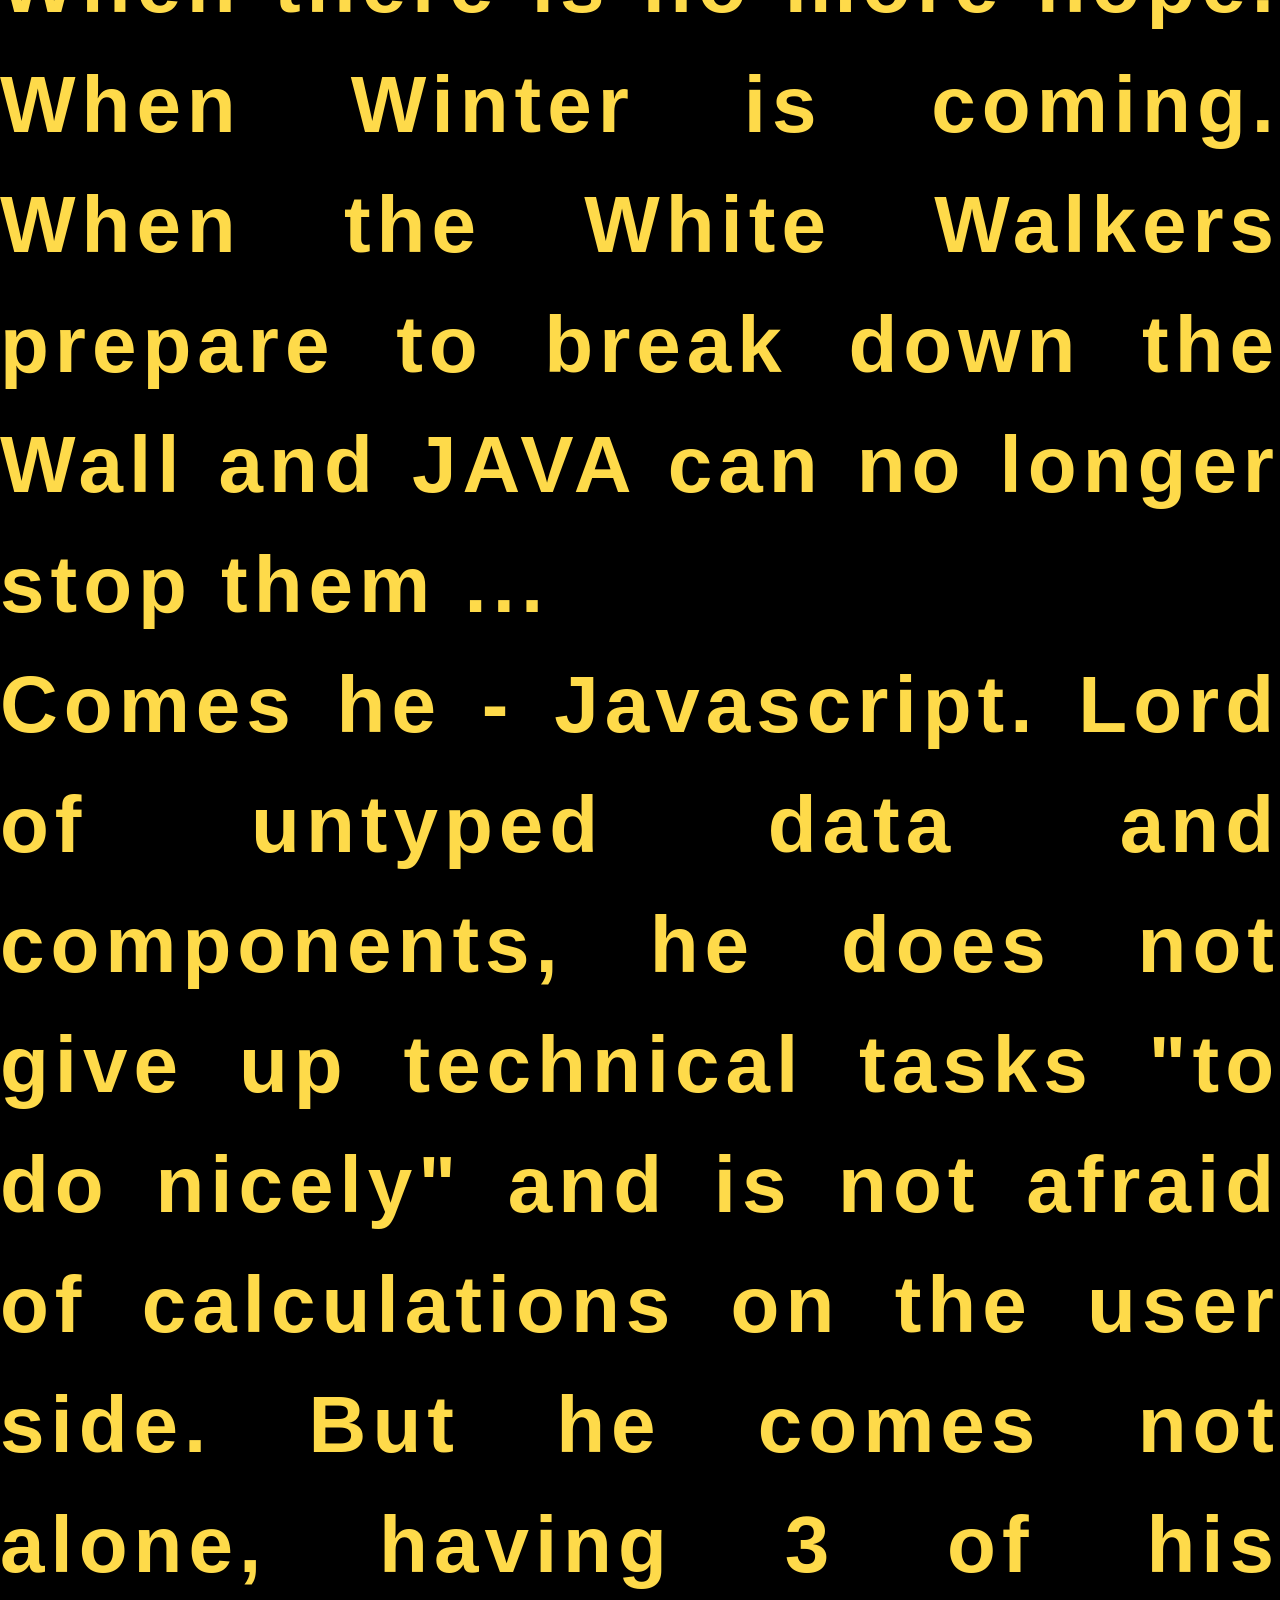
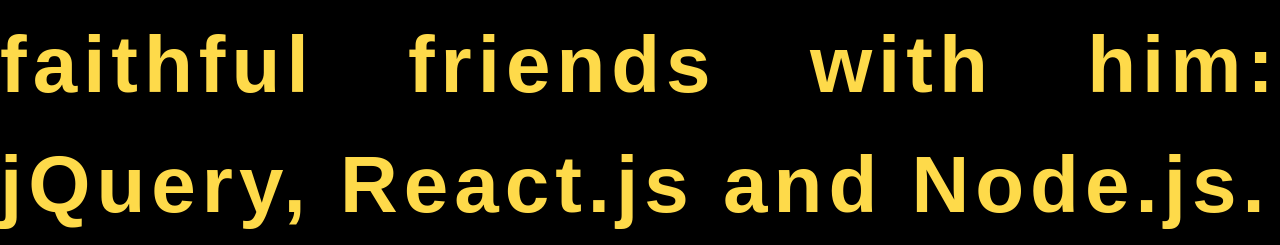
<file: Homework_7/index.html>
<!DOCTYPE html>
<html lang="en">
<head>
    <meta charset="UTF-8">
    <link rel="stylesheet" href="reset.css">
    <link rel="stylesheet" href="style.css">

    <title>Home work #7</title>

</head>
<body>
            <audio src="Star Wars Theme.mp3" autoplay></audio>
            <div class="klass1"></div>
                <div class="container">
                    <div class="klass2">
                        <div class="title">
                            <h1>EPISODE 0</h1>
                            <h2>ATTACK OF THE FRONTEND</h2>
                        </div>
                            <p>When there is no more hope. When Winter is coming. 
                                When the White Walkers prepare to break down the
                                Wall and JAVA can no longer stop them ...</p>
                            <p>Comes he - Javascript. Lord of untyped data and components, 
                                he does not give up technical tasks "to do nicely" and is 
                                not afraid of calculations on the user side. But he comes 
                                not alone, having 3 of his faithful friends with him: jQuery, 
                                React.js and Node.js.</p>
                            <p>When there is no more hope. When Winter is coming. 
                                When the White Walkers prepare to break down the
                                Wall and JAVA can no longer stop them ...</p>
                            <p>Comes he - Javascript. Lord of untyped data and components, 
                                he does not give up technical tasks "to do nicely" and is 
                                not afraid of calculations on the user side. But he comes 
                                not alone, having 3 of his faithful friends with him: jQuery, 
                                React.js and Node.js.</p>
                            <p>When there is no more hope. When Winter is coming. 
                                When the White Walkers prepare to break down the
                                Wall and JAVA can no longer stop them ...</p>
                            <p>Comes he - Javascript. Lord of untyped data and components, 
                                he does not give up technical tasks "to do nicely" and is 
                                not afraid of calculations on the user side. But he comes 
                                not alone, having 3 of his faithful friends with him: jQuery, 
                                React.js and Node.js.</p>
                            <p>When there is no more hope. When Winter is coming. 
                                When the White Walkers prepare to break down the
                                Wall and JAVA can no longer stop them ...</p>
                            <p>Comes he - Javascript. Lord of untyped data and components, 
                                 he does not give up technical tasks "to do nicely" and is 
                                not afraid of calculations on the user side. But he comes 
                                not alone, having 3 of his faithful friends with him: jQuery, 
                                React.js and Node.js.</p>
                    </div>

                </div>
</body>
</html>
</file>
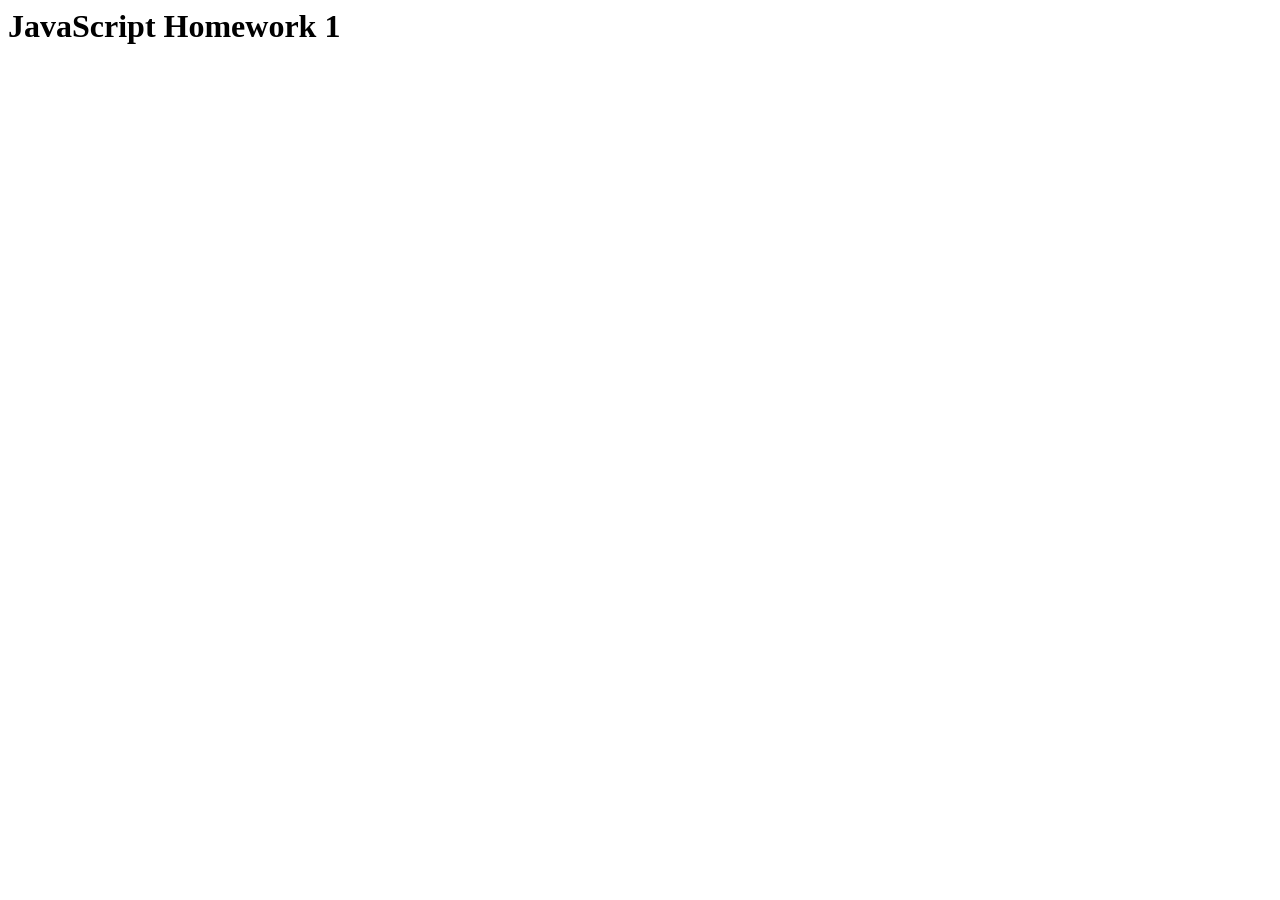
<file: Java/js1/index.html>
<html lang="en">
<head>
    <meta charset="UTF-8">
    <link rel="stylesheet" href="css/style.css">
    <title>Java1</title>
</head>
<body>

    <div class="content">
        <h1>JavaScript Homework 1</h1>
    </div>
    <script src="js/main.js" type="application/javascript"></script>
</body>
</html>
</file>
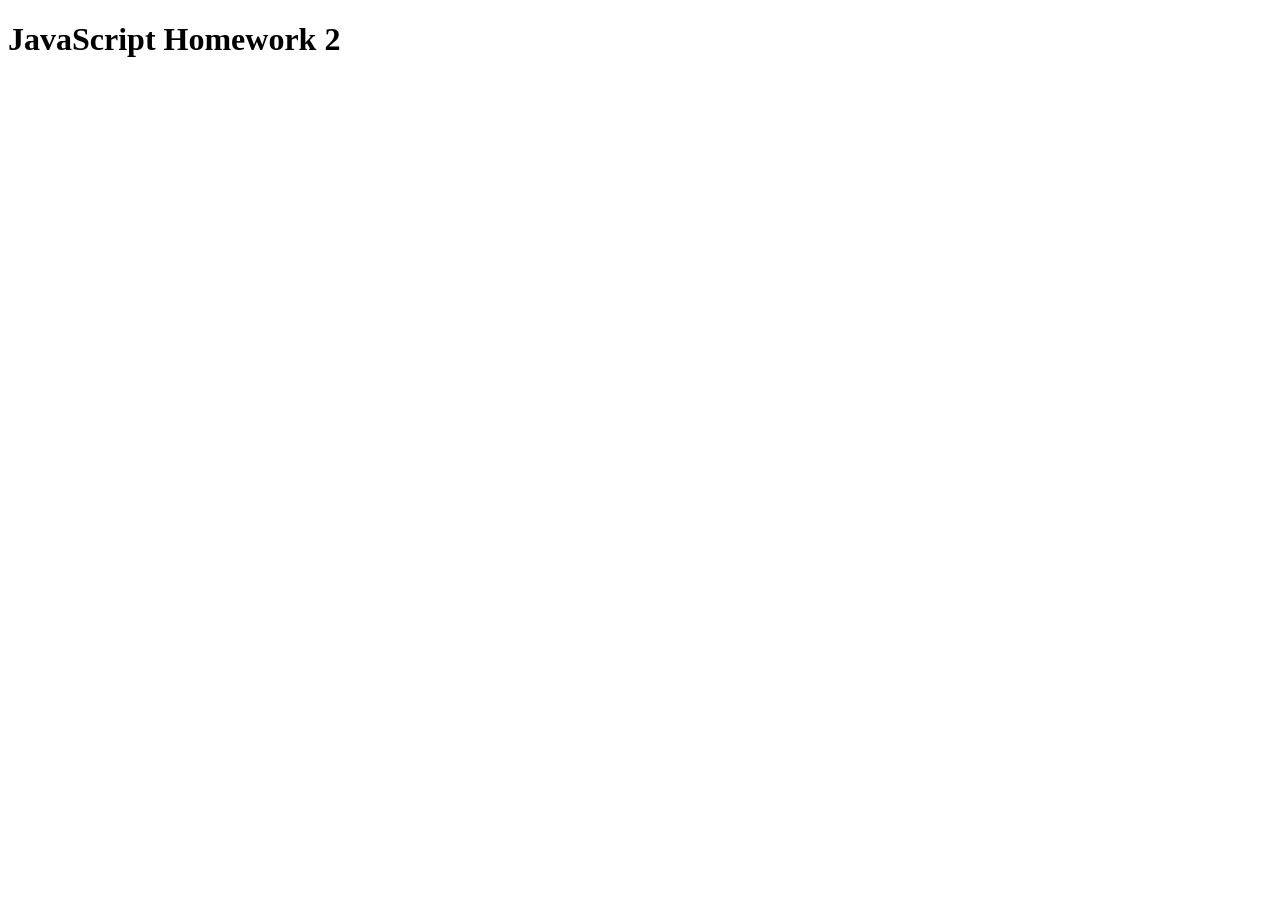
<file: Java/js2/index.html>
<!DOCTYPE html>
<html lang="en">
  <head>
    <meta charset="UTF-8" />
    <link rel="stylesheet" href="css/style.css" />

    <title>Java 2</title>
  </head>
  <body>
    <div class="content">
      <h1>JavaScript Homework 2</h1>
    </div>
    <script src="js/main.js" type="application/javascript"></script>
  </body>
</html>
</file>
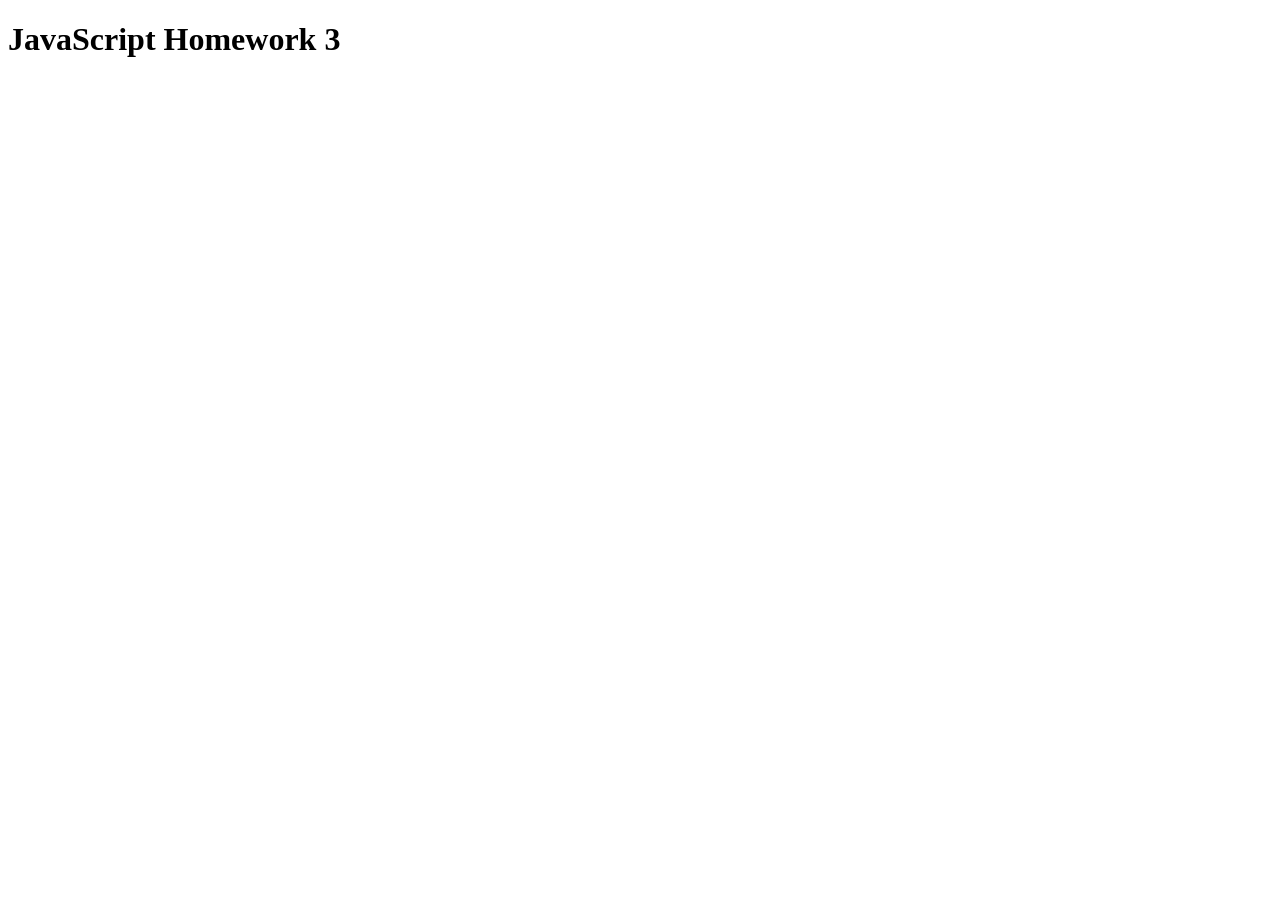
<file: Java/js3/index.html>
<!doctype html>
<html lang="en">
<head>
    <meta charset="UTF-8">
    <link rel="stylesheet" href="css/style.css">

    <title>Homework 3</title>
</head>

<body>
    <div class="content">
        <h1>JavaScript Homework 3</h1>
    </div>
    <script src="js/main.js" type="application/javascript"></script>
</body>
</html>
</file>
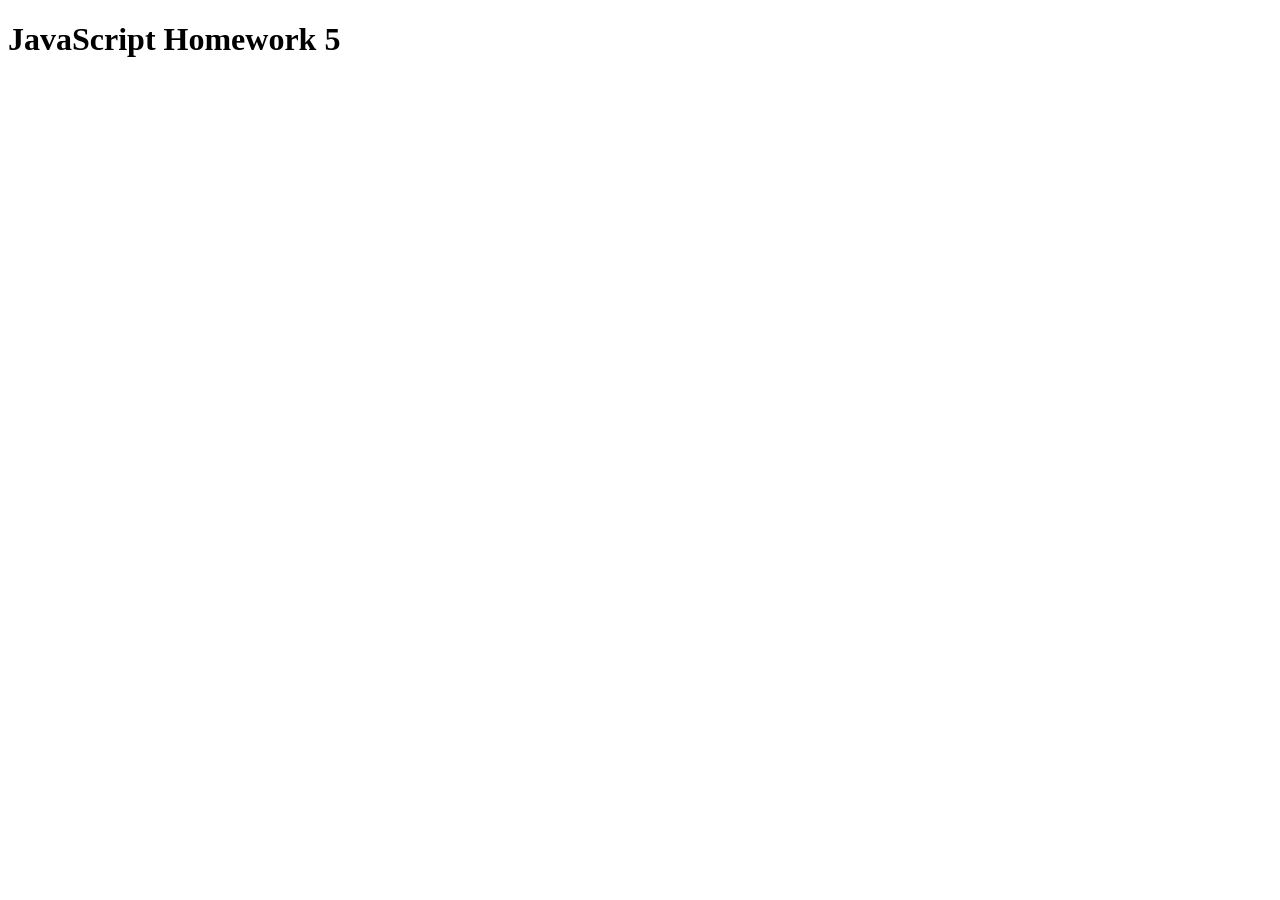
<file: Java/js5/index.html>
<!doctype html>
<html lang="en">
<head>
    <meta charset="UTF-8">
    <link rel="stylesheet" href="css/style.css">
    <title>Homework 5</title>
</head>
<body>
    <div class="content">
        <h1>JavaScript Homework 5</h1>
    </div>
    <script src="js/main.js" type="application/javascript"></script>
</body>
</html>
</file>
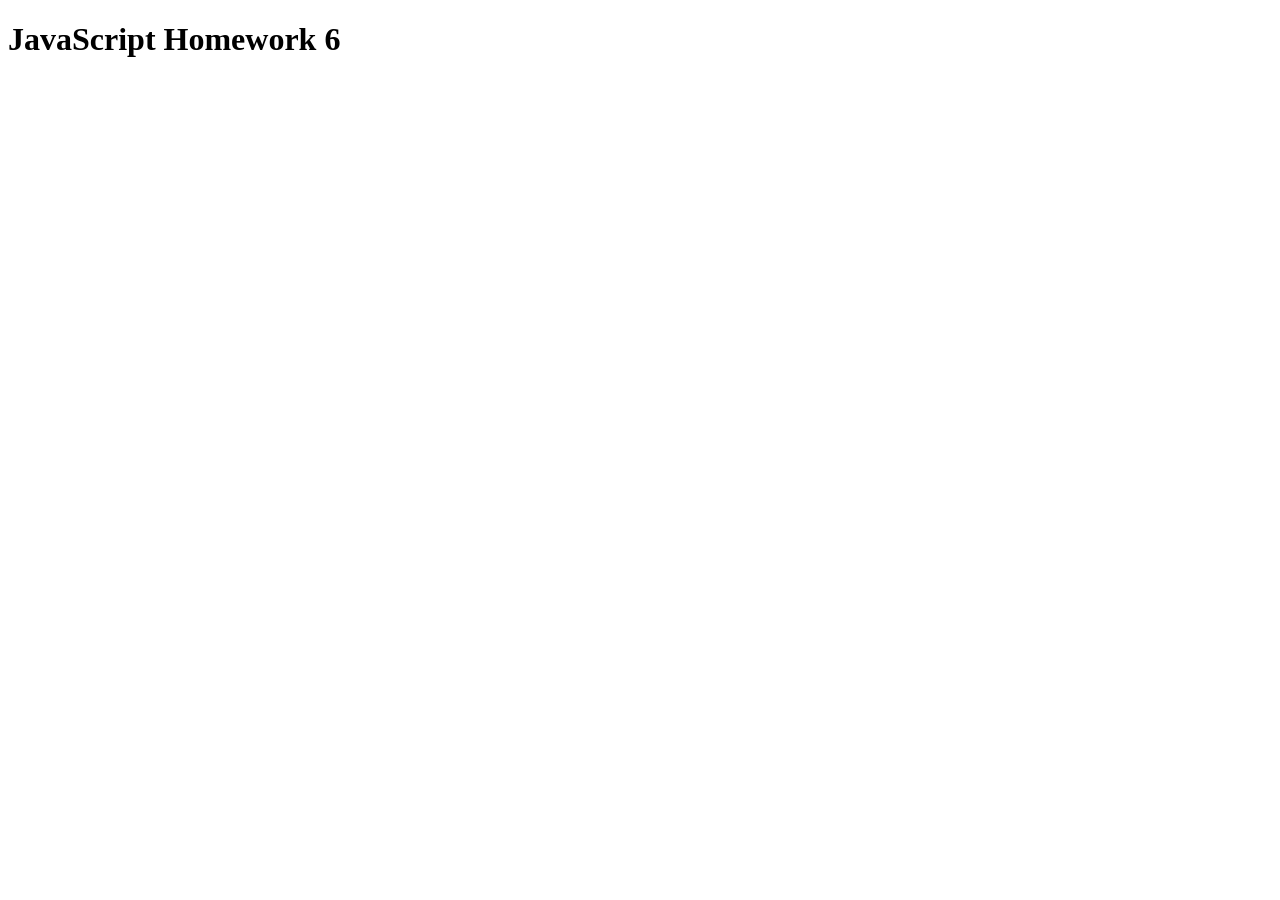
<file: Java/js6/index.html>
<!doctype html>
<html lang="en">
<head>
    <meta charset="UTF-8">
    <link rel="stylesheet" href="css/style.css">
    <title>Java</title>
</head>
<body>
    <div class="content">
        <h1>JavaScript Homework 6</h1>
    </div>
    <script src="js/main.js" type="application/javascript"></script>
</body>
</html>
</file>
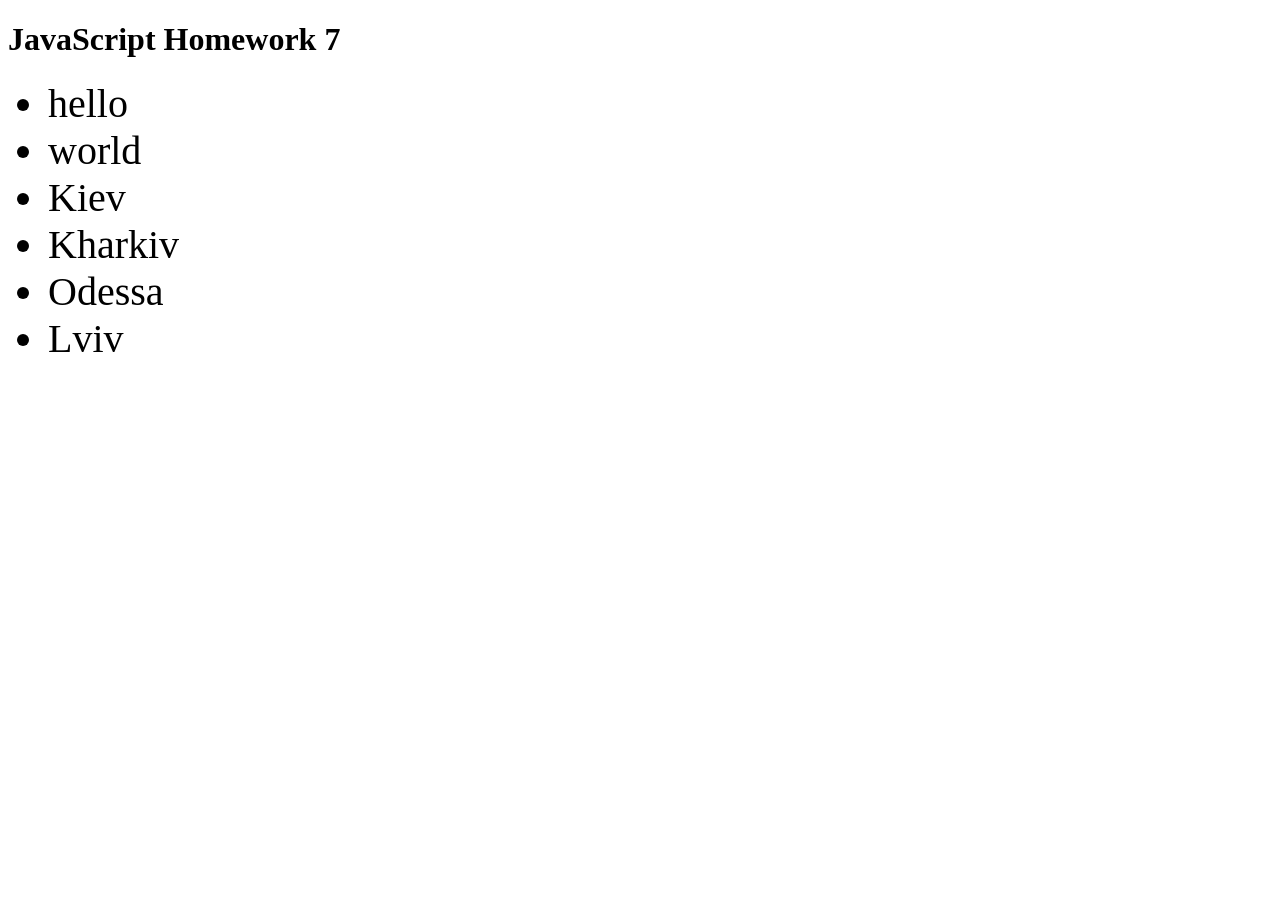
<file: Java/js7/index.html>
<!doctype html>
<html lang="en">

<head>
    <meta charset="UTF-8">
    <link rel="stylesheet" href="css/style.css">

    <title>Java</title>
</head>

<body>

    <div class="content">
        <h1>JavaScript Homework 7</h1>
        <h3 id="new1"></h3>
    </div>
    <div class=""></div>
    <ul id="new1">
    </ul>
    <script src="js/main.js" type="application/javascript"></script>
</body>

</html>
</file>
<file: Homework1/css/style.css>
@font-face {
    font-family: "Roboto";
    font-style: normal;
    font-weight: 400;
    src: local("Roboto"),
         url("/fonts/Roboto-Regular.ttf") format("ttf"),
         url("/fonts/Roboto-Regular.ttf") format("ttf");
}

@font-face {
    font-family: "Roboto";
    font-style: normal;
    font-weight: 500;
    src: local("Roboto"),
         url("/fonts/Roboto-Medium.ttf") format("ttf"),
         url("/fonts/Roboto-Medium.ttf") format("ttf");
}

@font-face {
    font-family: "Roboto";
    font-style: normal;
    font-weight: 300;
    src: local("Roboto"),
         url("/fonts/Roboto-Light.ttf") format("ttf"),
         url("/fonts/Roboto-Light.ttf") format("ttf");
}

@font-face {
    font-family: "Roboto";
    font-style: normal;
    font-weight: 900;
    src: local("Roboto"),
         url("/fonts/Roboto-Black.ttf") format("ttf"),
         url("/fonts/Roboto-Black.ttf") format("ttf");
}

@font-face {
      font-family: "Gotham Rounded"; 
      src: url("//db.onlinewebfonts.com/t/ae8f19f441b335c3fda30febf5069c5a.eot"); 
      src: url("//db.onlinewebfonts.com/t/ae8f19f441b335c3fda30febf5069c5a.eot?#iefix") format("embedded-opentype"), 
      url("//db.onlinewebfonts.com/t/ae8f19f441b335c3fda30febf5069c5a.woff2") format("woff2"), 
      url("//db.onlinewebfonts.com/t/ae8f19f441b335c3fda30febf5069c5a.woff") format("woff"), 
      url("//db.onlinewebfonts.com/t/ae8f19f441b335c3fda30febf5069c5a.ttf") format("truetype"), 
      url("//db.onlinewebfonts.com/t/ae8f19f441b335c3fda30febf5069c5a.svg#Gotham Rounded") format("svg"); 
}

*{
    margin:0;
    padding: 0;
}

header{
    width: 100%;
    height: 80px;
    background-color: #ffffff;
    font-size: 14px;
    color:#6fbcaa;
    display: block;
    font-family: "Roboto";
    font-weight: 900;
}

.container{
    width: 100%;
    max-width: 1280px;
    font-size: 1 px;
    font-family: "Roboto";
    margin: 0 auto;
    position: relative;
    text-align: center;    
}

ul{    
    letter-spacing: 3 px;
    text-transform: uppercase;
    display: inline-flex;
    justify-content: space-between;
}

li
{
    margin-right: 60px;
    margin-top: 30px;
    margin-bottom: 30px;
}

li a
{
    text-decoration: none;  
    color: #15aD85;    
    letter-spacing: 3px; 
}

main
{
    background-color: #f5f6f7;
    font-family: inherit;
    width: 100%;

}

.slider img
{
    width: 100%;
    height: auto;
    
    margin-right: 10px;
}

h1
{
    color: #373737;
    margin-top: 56px;
    font-size: 18px;
    text-transform: uppercase;    
    font-weight: 900;
    letter-spacing: 3px;
}

.subtext
{
    color: #373737;
    margin-top: 40px;
    margin-left: 120px;
    margin-right: 120px;    
    font-weight: 900;
    font-size: 16px;
    letter-spacing: 2px;
    line-height: 1.625;
}

.subtext1
{
    color: #373737;
    margin-top: 35px;
    margin-left: 120px;
    margin-right: 120px;    
    font-weight: 900;
    font-size: 16px;
    letter-spacing: 2px;
    line-height: 1.625;
}

.text
{
    width: 192px;
    height: 51px;
    background-color: #16a085; 
    margin-top: 45px;
    color: #ffffff;
    border-radius: 2px;
    margin-bottom: 93px;
}

footer{
    width: 100%;
    height: 80px;
    background-color: #ffffff;
    font-size: 14px;
    color:#6fbcaa;
    display: block;
    font-family: "Roboto";
    font-weight: 900;
}

.footer-nov
{
   text-align: left;
   margin-top: 43px;
   margin-left: 108px;
   margin-right: 106px;
   float: left;
   
}

.ft1
{
    margin-top: 23px;
    text-transform: uppercase;
    font-size: 16px;
    letter-spacing: 2px;
    text-decoration: none;
    color: #373737;
    
}
.cop
{
    margin-top: 37px;
    color: #373737;      
    font-weight: 900;
    font-size: 16px;
    letter-spacing: 2px;
    float: right;
}
</file>
<file: Homework_3/style.css>
*{
    margin: 0;
    padding: 0;
    outline: none;
    border: none;
}
body{
    font-family: Verdana, sans-serif;
    font-size: 100%;
    background: url(img/rana-sawalha-364253-unsplash.png) no-repeat center top fixed;
    -webkit-background-size: cover;
    -moz-background-size: cover;
    -o-background-size: cover;
     background-size: cover;
}
header{
    height: 54px;
    width: 100%;
}
.container{
	font-family: 'Verdana', serif;
    font-style: normal;
    width: 100%;
    height: 100%;
    margin: 0 auto;
    position: relative;
}
*{
    margin: 0;
    padding: 0;
    outline: none;
    border: none;
}
body{
    font-size: 100%;
	background-image: url("Photo\\background.png");
    background-repeat:no-repeat;
    width: 100%;
    max-width: 1366px;
}
.container{
	font-family: 'Verdana', serif;
    font-style: normal;
    font-weight: 600;
    width: 100%;
    max-width: 1048px;
    height: 100%;
    margin: 0 auto;
    position: relative;
}
.header{
    margin-top: 49px;
    margin-left: 0px;
    margin-right: 0px;
    float: left;
    margin-bottom: 46px;
}
.logo{
    float: left;
}
.logo_left{
    float:left;
    padding-left: 13px;
}
.logo_right{
    float:right;
    margin-top: -30px;
    margin-left: 729px;
}
.logomilan{
    font-size: 22px;
    font-weight:900;
}
.thumb{
    margin-top: 0px;
    padding-top: 96px;
}
.thumb figure {
    width: 307px;
    height: 200px;
    display: inline-block;
}
.thumb figure:first-child {
    width: 307px;
    height: 200px;
    margin-right: 63px;
    display: inline-block;
}
.logoholidays{
    font-size: 13px;
    font-weight:550;
    padding-top: 3px;
}
.phone{
    float: right;
    font-size: 13px;
    margin-right: 0px;
    padding-left: 72px;
    padding-top: 2px;
}
.milo{
    float: right;
    font-size: 13px;
    padding-bottom: 2px;
}
a{
    color:#ffffff;
    text-decoration: none;
}

.thumb figure:last-child {
    width: 307px;
    height: 200px;
    margin-left: 63px;
    display: inline-block;
}
a svg:hover #logo { 
  fill: #f26522;
}

.logo_left .logoh:hover{
  color: #f26522;
  transition: 200ms;
  transition-timing-function: ease-in-out;
  -webkit-transition: 200ms;
  -webkit-transition-timing-function: ease-in-out;
}
a svg #logo { 
  transition: 200ms;
  transition-timing-function: ease-in-out;
  -webkit-transition: 200ms;
  -webkit-transition-timing-function: ease-in-out;
}
.thumb img {
    border: 2px solid transparent;
	-moz-border-image: -moz-linear-gradient(top, #ffff 0%, #0000 100%);
	-webkit-border-image: -webkit-linear-gradient(top, #ffff 0%, #0000 100%);
	border-image: linear-gradient(to bottom, #ffff 0%, #0000  100%);
	border-image-slice: 1;
    width: 100%;
} 
.thumb figcaption {
    font-size: 13px;
    color: #ffffff;
    font-style: normal;
}
.copiright{
    color:#ffffff;
    text-align: center;
    padding-top: 90px;
    padding-bottom: 15px;
    font-size: 12px;
}
svg{
    float: left;
    height: 47px;
    width: 44px;
}

figcaption {
    text-align: center;
    position: relative;
    color: #FFF;
    width: 311px;
    height: 60px;
    bottom: 0px;
    left: 0;
    transition: .4s;
}
figure:hover .figgi{
    bottom: 60px;
    background: #f26522;
    opacity: 1;
    transition: 400ms;
    transition-timing-function: ease-in-out;
    -webkit-transition: 400ms;
    -webkit-transition-timing-function: ease-in-out;
}
.figgi_passiv{
    float: left;
    margin-top: 25px;
}
.thumb p{
    padding-top: 20px;
}


figure a:hover{
    color: #f26522;
    transition: 200ms;
    transition-timing-function: ease-in-out;
    -webkit-transition: 200ms;
    -webkit-transition-timing-function: ease-in-out;
}
</file>
<file: Homework_4/style.css>
body{
    font-family: Verdana;
}
.container{
    background-image: url(img/background.png) ;
    background-repeat: no-repeat;
    background-position: center;
    background-size: cover;
    position: relative;
    flex-direction: column;
    justify-content: space-between;
    height: 100vh;
    align-items: center;

}
.header{
    height: 54px;
    background-color:  rgba(0, 0, 0, 0.41);
    display: flex;
    justify-content: space-between;
    align-items: center;
    width: 100%;
}
.logo{
    color: white;
    font-size: 20px;
    font-weight: 700;
    line-height: 21px;
    cursor: pointer;
    padding-left: 81px;
}
.logo:hover{
    color: #3cb878;
    transition: 0.3s;
}
.wrap{
    display: flex;
    justify-content: flex-end;
    padding-right: 72px;
}
.control-checkbox .control_check:after {
    left: 5px;
    top: 2px;
    width: 4px;
    height: 8px;
    border: solid #3cb878;
    border-width: 0 4px 4px 0;
    transform: rotate(45deg);
}
.control-checkbox input:disabled ~ .control_check:after {
    border-color: #7b7b7b;
}
.control input {
    position: absolute;
    z-index: -1;
    opacity: 0;
}
.control_check {
    position: absolute;
    top: 2px;
    left: 0;
    height: 20px;
    width: 20px;
    background: #ffffff;
    border: 1px solid #ebebeb;
    border-radius: 3px;
}
.login-sign{
    color: #3cb878;
    cursor: pointer;
}
.login-sign:hover{
    text-decoration: underline;
}
.main-content{
    display: flex;
    width: auto;
    height: 94%;
    flex-direction: column;
    align-items: center;
    justify-content: center;
}
.modal-window{
    display: flex;
    width: 444px;
    height: 585px;
    background-color: #fff;
    border-radius: 12px;
    flex-direction: column;
    box-shadow: 0px 4px 18px 0px rgba(0, 0, 0, 0.52);
}
.top-sign{
    width: 444px;
    clear: both;
}
.square{
    width: 18px;
    height: 18px;
    background-color: #3cb878;
    margin-top: 32px;
    float: left;
}
.sign{
    float: left;
    color: #434343;
    font-size: 20px;
    font-weight: 400;
    margin-top: 29px;
    padding-left: 45px;
}

.header-calendar{
    background-image: url("img/icons-sprite.png");
    background-repeat: no-repeat;
    width: 22px;
    height: 20px;
    cursor: pointer;
    float: left;
}
.header-calendar:hover {
    background-position: 0 -25px;
    transition: 0.3s;
}
.header-forum{
    background-image: url("img/icons-sprite.png");
    background-repeat: no-repeat;
    width: 29px;
    height: 20px;
    cursor: pointer;
    background-position: -21px -1px;
    float: left;
    margin: 0 28px;
}
.header-forum:hover{
    background-position: -21px -25px;
    transition: 0.3s;
}
.header-journey{
    background-image: url("img/icons-sprite.png");
    background-repeat: no-repeat;
    width: 29px;
    height: 20px;
    cursor: pointer;
    background-position: -50px 0;
    border-right: 2px solid #33302e;
    padding-right: 25px;
    float: left;
}
.header-journey:hover{
    background-position: -50px -25px;
    transition: 0.3s;
}
.header-welcome{
    color: white;
    font-size: 14px;
    font-weight: 400;
    line-height: 21px;
    padding-left: 25px;
}
.facebook-img{
    margin: 4px 10px;
    float: left;
}
.login{
   text-align: right;
    float: right;
    margin-top: 36px;
    padding-right: 60px;
    font-size: 14px;
    font-weight: 400;
    color: #3cb878;
}
.login:hover{
    text-decoration: underline;
    cursor: pointer;
}
.social-btn{
    clear: both;
    width: 100%;
}
.btn_fa{
    float: left;
    background-color: #305db8;
    color: white;
    padding: 10px;
    font-size: 16px;
    font-weight: 400;
    line-height: 21px;
    margin-left: 63px;
    margin-top: 20px;
    border-radius: 3px;
    cursor: pointer;
}
.btn_go{
    float: right;
    background-color: #dd472e;
    color: white;
    font-size: 16px;
    font-weight: 400;
    line-height: 21px;
    padding: 10px;
    margin-right: 60px;
    margin-top: 20px;
    border-radius: 3px;
    cursor: pointer;
}
.google-img{
    float: left;
    margin-top: 6px;
    margin-left: 7px;
    margin-right: 30px;
}
.line-vertical-facebook{
    width: 1px;
    height: 28px;
    border-left: 1px solid #2852a5;
    float: left;
    margin-left: 6px;
}
.line-vertical-google{
    width: 1px;
    height: 28px;
    border-left: 1px solid #c74029;
    float: left;
    margin-left: -23px;
}
.facebook-word{
    display: inline-block;
    margin-top: 2px;
    padding-left: 16px;
    padding-right: 7px;
}

.or{
    display: inline-block;
    margin-left: 215px;
    margin-top: -13px;
    font-size: 14px;
    color:  #848484;
    font-weight: 400;
    line-height: 21px;
}
.line-right{
    border-bottom: 1px solid #eaeaea;;
    width: 135px;
    margin-left: 250px;
    margin-top: -24px;
}

.text-input{
    padding: 10px;
    margin: 16px 50px 0px 50px;
    background-color: #ffffff;
    width: 300px;
    border-radius: 3px;
    outline: none;
    border: 1px solid #ebebeb;
}
.text-input:focus{
    color: #434343;
    background-color:  #ffffff;
    box-shadow: 0px 3px 8px 0px rgba(0, 0, 0, 0.21);
    transition: 0.6;
}
::-webkit-input-placeholder{
    color:  #bebebe;
    font-size: 14px;
    font-weight: 400;
    line-height: 21px;
    text-align: left;
}
.google-word{
    display: inline-block;
    margin-top: 2px;
    padding-left: 2px;
    padding-right: 21px;
    margin-right: -3px;
}
.btn_fa:hover {
    background-color: #264b96;
    -webkit-transition: background-color 1s;
    transition: background-color 1s;
}
.btn_go:hover {
    background-color: #c3412c;
    -webkit-transition: background-color 1s;
    transition: background-color 1s;
}
.line-left{
    border-bottom: 1px solid #eaeaea;;
    width: 135px;
    margin-left: 65px;
    margin-top: 35px;
}
.submit-btn{
    display: inline-block;
    color: #ffffff;
    font-size: 16px;
    font-weight: 400;
    line-height: 21px;
    width: 322px;
    height: 46px;
    margin-top: 10px;
    margin-left: 65px;
    border: none;
    border-radius: 3px;
    background-color: #3cb878;
    cursor: pointer;
}
.submit-btn:hover{
    background-color: #329a65;
    -webkit-transition: background-color 1s;
    transition: background-color 1s;
}
.terms{
    color: #3cb878;
    text-decoration: none;
}
.terms:hover{
    text-decoration: underline;
}
.control {
    display: block;
    position: relative;
    padding-left: 30px;
    margin-bottom: 5px;
    padding-top: 3px;
    cursor: pointer;
    margin-left: 50px;
    margin-top: 17px;
    color:  #434343;
    font-size: 14px;
    font-weight: 400;
    line-height: 21px;
}
.control:hover input ~ .control_check,
.control input:focus ~ .control_check {
    background: #ffffff;
}

.control input:checked ~ .control_check {
    background: #ffffff;
}
.control:hover input:not([disabled]):checked ~ .control_check,
.control input:checked:focus ~ .control_check {
    background: #ffffff;
}
.control input:disabled ~ .control_check {
    background: #e6e6e6;
    opacity: 1;
    pointer-events: none;
}
.control_check:after {
    box-sizing: unset;
    content: '';
    position: absolute;
    display: none;
}
.control input:checked ~ .control_check:after {
    display: block;
}
</file>
<file: Homework_5/style.css>
@font-face {
    font-family: "Arimo-Regular";
    src: url("fonts/ArimoRegular/ArimoRegular.eot");
    src: url("fonts/ArimoRegular/ArimoRegular.eot?#iefix")format("embedded-opentype"),
    url("fonts/ArimoRegular/ArimoRegular.woff") format("woff"),
    url("fonts/ArimoRegular/ArimoRegular.ttf") format("truetype");
}
body{
    font-family: 'Arimo', sans-serif;
}
.container{
    display: flex;
    width: 100%;
    height: 100vh;
    margin: 0 auto;
    align-items: center;
    justify-content: center;
}

.main-background{
    display: flex;
    align-items: center;
    justify-content: center;
    background-color: #3a4965;
    width: 1192px;
    height: 736px;
}
.klass1{
    height: 90px;
}
.green{
    background-color: #89c331;
}
.red{
    background-color: #f04a56;
}
.blue{
    background-color: #20807c;
}
.col1{
    width: 310px;
    box-shadow: inset -5px 0 5px -5px rgba(0, 0, 0, 0.27);
}
table{
    width:100%;
    border-spacing: 0px;
}
.main-table{
    width: 1140px;
    background-color: #ffffff;
}
tr, td {
    box-shadow: inset -5px 0 5px -5px rgba(0, 0, 0, 0.27);
}
.main-rows{
    height: 70px;
}

.all-cols{
    display: inline;
    color:  #ffffff;
    letter-spacing: 2px;
    font-weight: 700;
    line-height: 28px;
    text-align: center;
}
.col2, .col4{
    font-size: 24px;
}
.col3{
    font-size: 30px;
}
.text{
    color:  #484848;
    font-weight: 700;
    line-height: 28px;
    text-align: center;
}
.text-row1{
    font-size: 18px;
    margin-top: 26px;
}
.text-row2{
    font-size: 30px;
    margin-top: -17px;
}

.rows{
    height: 69px;
    text-align:center;
}
.rows > td{
    color:  #484848;
    font-size: 16px;
    font-weight: 400;
    line-height: 28px;
    text-align: center;
}
.fas, .far{
    color:  #848484;
    font-size: 24px;
    font-weight: 400;
    line-height: 28px;
    text-align: center;
    margin-right: 10px;
    vertical-align: middle;
}
.price-cent{
    color:  #484848;
    font-size: 24px;
    font-weight: 700;
    line-height: 28px;
    text-align: left;
    margin-left: 10px;
    margin-top: 12px;
}
.price{
    color:  #484848;
    font-size: 60px;
    font-weight: 700;
    line-height: 28px;
    text-align: left;
    float: left;
    margin-top: 25px;
    margin-left: 26px;
    margin-bottom: 35px;
}
.per-month{
    color:  #484848;
    font-size: 18px;
    font-weight: 400;
    line-height: 28px;
    text-align: left;
    margin-top: -23px;
}

.button1{
    border: 0px solid #404040;
    background-color: #484848;
    border-width: 0px 0px 5px 0px;
}
.button2{
    border: 0px solid #79b027;
    background-color: #89c331;
    border-width: 0px 0px 5px 0px;
}
.button3{
    border: 0px solid #df3a46;
    background-color: #f04a56;
    border-width: 0px 0px 5px 0px;
}

.button4:hover{
    border: 0px solid #20807c;
    border-width: 0px 0px 5px 0px;
    background-color: #16736f;
}
.light-grey{
    background-color:  #f2f2f2;
}
.dark-grey{
    background-color:  #e3e3e3;
}
.footer{
    text-align: center;
    vertical-align: middle;
    margin: 15px 0;
}
.button4{
    border: 0px solid #16736f;
    background-color: #20807c;
    border-width: 0px 0px 5px 0px;
}
.button1:hover{
    border: 0px solid #484848;
    border-width: 0px 0px 5px 0px;
    background-color: #404040;
}
.button2:hover{
    border: 0px solid #89c331;
    border-width: 0px 0px 5px 0px;
    background-color: #79b027;
}
.button3:hover{
    border: 0px solid #f04a56;
    border-width: 0px 0px 5px 0px;
    background-color: #df3a46;

}
.footer-button-all{
    padding: 18px;
    margin: 25px 0;
    border-radius: 5px;
    color: #ffffff;
    width: 192px;
    height: 49px;
    cursor: pointer;
}
</file>
<file: Homework_6/styles/main.css>
@import url('https://fonts.googleapis.com/css2?family=Open+Sans:wght@400;600&display=swap');

.container {
    background: #F2F2F2;
}

.wrapper {
    max-width: 1220px;
    margin: 0 auto;
}

.second-title {
    font-family: Open Sans, sans-serif;
    font-weight: bold;
    font-size: 27px;
    line-height: 37px;
    text-transform: uppercase;
    color: #18B4CF;
    margin-bottom: 50px;
    text-align: center;
}


.menu-hover:hover {
    color: #14B9D5;
}

.menu-search {
    padding: 27px 26px;
    background: #000000;
}

.present-info {
    background-image: url("../images/header/header-bg.jpeg");
    background-position: center;
    text-align: center;
    padding: 163px 0 74px;
}

.header-title {
    font-family: Open Sans, sans-serif;
    font-weight: bold;
    font-size: 27px;
    line-height: 37px;
    color: #FFFFFF;
    margin-bottom: 44px;
}

.header-button {
    font-family: Open Sans, sans-serif;
    font-weight: 600;
    font-size: 18px;
    line-height: 25px;
    padding: 16px 19px;
    color: #FFFFFF;
    border: none;
    border-radius: 5px;
}

.btn-subscribe {
    margin-right: 20px;
    background: #89CA62;
}

.btn-articles {
    background: #14B9D5;
}

.posts {
    text-align: center;
    padding: 50px 0 72px 0;
}

.posts-gallery {
    max-height: 900px;
    display: flex;
    flex-direction: column;
    flex-wrap: wrap;
    align-content: space-between;
    align-items: flex-start;
}
.menu {
    display: flex;
    justify-content: space-between;
    background: #1d2124;
}

.menu-logo {
    display: flex;
    align-items: center;
}

.menu-logo {
    padding-left: 30px;
    text-decoration: none;
}

.menu-title {
    font-family: Open Sans, sans-serif;
    font-weight: bold;
    font-size: 22px;
    line-height: 30px;
    color: #FFFFFF;
    padding-left: 28px;
}

.menu-list {
    display: flex;
    align-items: center;
    list-style-type: none;
}

.menu-item {
    margin-right: 35px;
}

.item-last {
    padding-right: 0;
}


.posts-gallery-item {
    background: #FFFFFF;
    margin-bottom: 30px;
}

.posts-gallery-img {
    width: 370px;
}
.menu-link {
    font-family: Open Sans, sans-serif;
    font-weight: 600;
    font-size: 15px;
    line-height: 20px;
    text-transform: uppercase;
    text-decoration: none;
    color: #FFFFFF;
}
.posts-gallery-undertitle {
    font-family: Open Sans, sans-serif;
    font-weight: bold;
    font-size: 18px;
    line-height: 25px;
    color: #353A3D;
    padding: 21px 15px ;
}

.clients {
    background-image: url("../images/clients/bg-clients.jpeg");
    background-position: center;
    text-align: center;
    padding: 106px 0 191px;
}

.clients-title {
    display: grid;
    grid-row-gap: 87px;
    font-family: Open Sans, sans-serif;
    font-weight: bold;
    font-size: 32px;
    line-height: 44px;
    text-transform: uppercase;
    color: #FFFFFF;
    margin-bottom: 106px;
}

.logo-last {
    margin-right: 0;
}

.rated {
    text-align: center;
    padding: 49px 0 48px;
}

.rated-gallery {
    display: grid;
    grid-auto-flow: column;
    justify-content: space-between;
}

.rated-gallery-img {
    width: 100%;
}

.news {
    padding-bottom:71px;
}

.news-container {
    display: grid;
    grid-template-columns: repeat(4, 1fr);
    grid-row-gap: 45px;
    grid-column-gap: 60px;

}
.clients-title::after {
    content: "";
    display: block;
    width: 60px;
    height: 3px;
    background: #18B4CF;
    margin: 0 auto;
}

.clients-logos {
    display: grid;
    grid-auto-flow: column;
    justify-content: center;
    align-items: center;
}

.clients-logos-img {
    margin-right: 58px;
}



.news-information-small {
    padding: 0;
}

.news-title {
    font-family: Open Sans, sans-serif;
    font-weight: bold;
    font-size: 18px;
    line-height: 25px;
    color: #353A3D;
}
.news-information {
    display: grid;
    align-content: center;
    grid-row-gap: 14px;
    text-align: center;
    padding: 12px 14px 0 14px ;
    background: #F9F7F7;
}

.news-information-biggest {
    text-align: right;
    padding: 0 24px 0 0;
}

.news-title-half {
    text-align: right;
}

.news-text {
    font-family: Open Sans, sans-serif;
    font-weight: 600;
    font-size: 14px;
    line-height: 21px;
    text-align: right;
    color: #5B6469;
}

.bottom-title {
    text-align: center;
    padding: 14px 27px 11px;
}

.item-biggest-left {
    display: grid;
    grid-auto-flow: column;
    grid-column: 1 / 4;
}

.item-biggest-right {
    display: grid;
    grid-auto-flow: column;
    grid-column: 2 / 5;
}
.item-half-right {
    width: 554px;
    grid-column: 3 / 5;
}

.item-small-right {
    grid-column: 4 / 5;
}

.item-small-left {
    grid-column: 1 / 2;
}
.item-half-left {
    width: 554px;
    grid-column: 1 / 3;
}


.bottom-information {
    background: #000000;
    padding: 30px 0;
}

.bottom-copyright {
    font-family: Open Sans, sans-serif;
    font-weight: normal;
    font-size: 13px;
    line-height: 13px;
    color: #FFFFFF;
}

.bottom-content {
    display: grid;
    grid-auto-flow: column;
    justify-content: space-between;
    align-items: center;
}

.bottom-logo-container {
    display: grid;
    grid-auto-flow: column;
}

.bottom-logo-text {
    font-family: Open Sans, sans-serif;
    font-weight: bold;
    font-size: 20px;
    line-height: 13px;
    color: #FFFFFF;
    text-transform: uppercase;
}
</file>
<file: Homework_7/style.css>
body{
    font-family: Verdana, sans-serif;
    background-color: #000;
    overflow: hidden;
}
.klass1 {
    position: relative;
    width: 100%;
    min-height: 35vh;
    background-image: linear-gradient(0deg, transparent, black 85%);
    z-index: 1;
}
.title {
    font-size: 70%;
    text-align: center;
}
@keyframes animation {
    0% {
        top: 0;
        transform: rotateX(30deg)  translateZ(0);
    }
    100% {
        top: -6000px;
        transform: rotateX(25deg) translateZ(-2500px);
    }
}
.container {
    display: flex;
    justify-content: center;
    position: relative;
    height: 800px;
    color: #feda4a;
    font-size: 500%;
    font-weight: 600;
    letter-spacing: 6px;
    line-height: 150%;
    perspective: 600px;
    text-align: justify;
}
.klass2 {
    position: relative;
    top: 10px;
    transform-origin: 50% 100%;
    animation: animation 30s linear;
    animation-iteration-count: infinite;
}
</file>
<file: Java/js1/css/style.css>
﻿* {
  background-color: #fff;
  background-color: #0000;
}
</file>
<file: Java/js2/css/style.css>
﻿
</file>
<file: Java/js3/css/style.css>
﻿
</file>
<file: Java/js5/css/style.css>
﻿
</file>
<file: Java/js6/css/style.css>
﻿
</file>
<file: Java/js7/css/style.css>
﻿ul li {
    font-size: 40px;
}
.none {
    display: none;
}
</file>
<file: Homework_5/style2.css>
/*! normalize.css v8.0.1 | MIT License | github.com/necolas/normalize.css */

/* Document
   ========================================================================== */

/**
 * 1. Correct the line height in all browsers.
 * 2. Prevent adjustments of font size after orientation changes in iOS.
 */

 html {
    line-height: 1.15; /* 1 */
    -webkit-text-size-adjust: 100%; /* 2 */
  }
  
  /* Sections
     ========================================================================== */
  
  /**
   * Remove the margin in all browsers.
   */
  
  body {
    margin: 0;
  }
  
  /**
   * Render the `main` element consistently in IE.
   */
  
  main {
    display: block;
  }
  
  /**
   * Correct the font size and margin on `h1` elements within `section` and
   * `article` contexts in Chrome, Firefox, and Safari.
   */
  
  h1 {
    font-size: 2em;
    margin: 0.67em 0;
  }
  
  /* Grouping content
     ========================================================================== */
  
  /**
   * 1. Add the correct box sizing in Firefox.
   * 2. Show the overflow in Edge and IE.
   */
  
  hr {
    box-sizing: content-box; /* 1 */
    height: 0; /* 1 */
    overflow: visible; /* 2 */
  }
  
  /**
   * 1. Correct the inheritance and scaling of font size in all browsers.
   * 2. Correct the odd `em` font sizing in all browsers.
   */
  
  pre {
    font-family: monospace, monospace; /* 1 */
    font-size: 1em; /* 2 */
  }
  
  /* Text-level semantics
     ========================================================================== */
  
  /**
   * Remove the gray background on active links in IE 10.
   */
  
  a {
    background-color: transparent;
  }
  
  /**
   * 1. Remove the bottom border in Chrome 57-
   * 2. Add the correct text decoration in Chrome, Edge, IE, Opera, and Safari.
   */
  
  abbr[title] {
    border-bottom: none; /* 1 */
    text-decoration: underline; /* 2 */
    text-decoration: underline dotted; /* 2 */
  }
  
  /**
   * Add the correct font weight in Chrome, Edge, and Safari.
   */
  
  b,
  strong {
    font-weight: bolder;
  }
  
  /**
   * 1. Correct the inheritance and scaling of font size in all browsers.
   * 2. Correct the odd `em` font sizing in all browsers.
   */
  
  code,
  kbd,
  samp {
    font-family: monospace, monospace; /* 1 */
    font-size: 1em; /* 2 */
  }
  
  /**
   * Add the correct font size in all browsers.
   */
  
  small {
    font-size: 80%;
  }
  
  /**
   * Prevent `sub` and `sup` elements from affecting the line height in
   * all browsers.
   */
  
  sub,
  sup {
    font-size: 75%;
    line-height: 0;
    position: relative;
    vertical-align: baseline;
  }
  
  sub {
    bottom: -0.25em;
  }
  
  sup {
    top: -0.5em;
  }
  
  /* Embedded content
     ========================================================================== */
  
  /**
   * Remove the border on images inside links in IE 10.
   */
  
  img {
    border-style: none;
  }
  
  /* Forms
     ========================================================================== */
  
  /**
   * 1. Change the font styles in all browsers.
   * 2. Remove the margin in Firefox and Safari.
   */
  
  button,
  input,
  optgroup,
  select,
  textarea {
    font-family: inherit; /* 1 */
    font-size: 100%; /* 1 */
    line-height: 1.15; /* 1 */
    margin: 0; /* 2 */
  }
  
  /**
   * Show the overflow in IE.
   * 1. Show the overflow in Edge.
   */
  
  button,
  input { /* 1 */
    overflow: visible;
  }
  
  /**
   * Remove the inheritance of text transform in Edge, Firefox, and IE.
   * 1. Remove the inheritance of text transform in Firefox.
   */
  
  button,
  select { /* 1 */
    text-transform: none;
  }
  
  /**
   * Correct the inability to style clickable types in iOS and Safari.
   */
  
  button,
  [type="button"],
  [type="reset"],
  [type="submit"] {
    -webkit-appearance: button;
  }
  
  /**
   * Remove the inner border and padding in Firefox.
   */
  
  button::-moz-focus-inner,
  [type="button"]::-moz-focus-inner,
  [type="reset"]::-moz-focus-inner,
  [type="submit"]::-moz-focus-inner {
    border-style: none;
    padding: 0;
  }
  
  /**
   * Restore the focus styles unset by the previous rule.
   */
  
  button:-moz-focusring,
  [type="button"]:-moz-focusring,
  [type="reset"]:-moz-focusring,
  [type="submit"]:-moz-focusring {
    outline: 1px dotted ButtonText;
  }
  
  /**
   * Correct the padding in Firefox.
   */
  
  fieldset {
    padding: 0.35em 0.75em 0.625em;
  }
  
  /**
   * 1. Correct the text wrapping in Edge and IE.
   * 2. Correct the color inheritance from `fieldset` elements in IE.
   * 3. Remove the padding so developers are not caught out when they zero out
   *    `fieldset` elements in all browsers.
   */
  
  legend {
    box-sizing: border-box; /* 1 */
    color: inherit; /* 2 */
    display: table; /* 1 */
    max-width: 100%; /* 1 */
    padding: 0; /* 3 */
    white-space: normal; /* 1 */
  }
  
  /**
   * Add the correct vertical alignment in Chrome, Firefox, and Opera.
   */
  
  progress {
    vertical-align: baseline;
  }
  
  /**
   * Remove the default vertical scrollbar in IE 10+.
   */
  
  textarea {
    overflow: auto;
  }
  
  /**
   * 1. Add the correct box sizing in IE 10.
   * 2. Remove the padding in IE 10.
   */
  
  [type="checkbox"],
  [type="radio"] {
    box-sizing: border-box; /* 1 */
    padding: 0; /* 2 */
  }
  
  /**
   * Correct the cursor style of increment and decrement buttons in Chrome.
   */
  
  [type="number"]::-webkit-inner-spin-button,
  [type="number"]::-webkit-outer-spin-button {
    height: auto;
  }
  
  /**
   * 1. Correct the odd appearance in Chrome and Safari.
   * 2. Correct the outline style in Safari.
   */
  
  [type="search"] {
    -webkit-appearance: textfield; /* 1 */
    outline-offset: -2px; /* 2 */
  }
  
  /**
   * Remove the inner padding in Chrome and Safari on macOS.
   */
  
  [type="search"]::-webkit-search-decoration {
    -webkit-appearance: none;
  }
  
  /**
   * 1. Correct the inability to style clickable types in iOS and Safari.
   * 2. Change font properties to `inherit` in Safari.
   */
  
  ::-webkit-file-upload-button {
    -webkit-appearance: button; /* 1 */
    font: inherit; /* 2 */
  }
  
  /* Interactive
     ========================================================================== */
  
  /*
   * Add the correct display in Edge, IE 10+, and Firefox.
   */
  
  details {
    display: block;
  }
  
  /*
   * Add the correct display in all browsers.
   */
  
  summary {
    display: list-item;
  }
  
  /* Misc
     ========================================================================== */
  
  /**
   * Add the correct display in IE 10+.
   */
  
  template {
    display: none;
  }
  
  /**
   * Add the correct display in IE 10.
   */
  
  [hidden] {
    display: none;
  }
</file>
